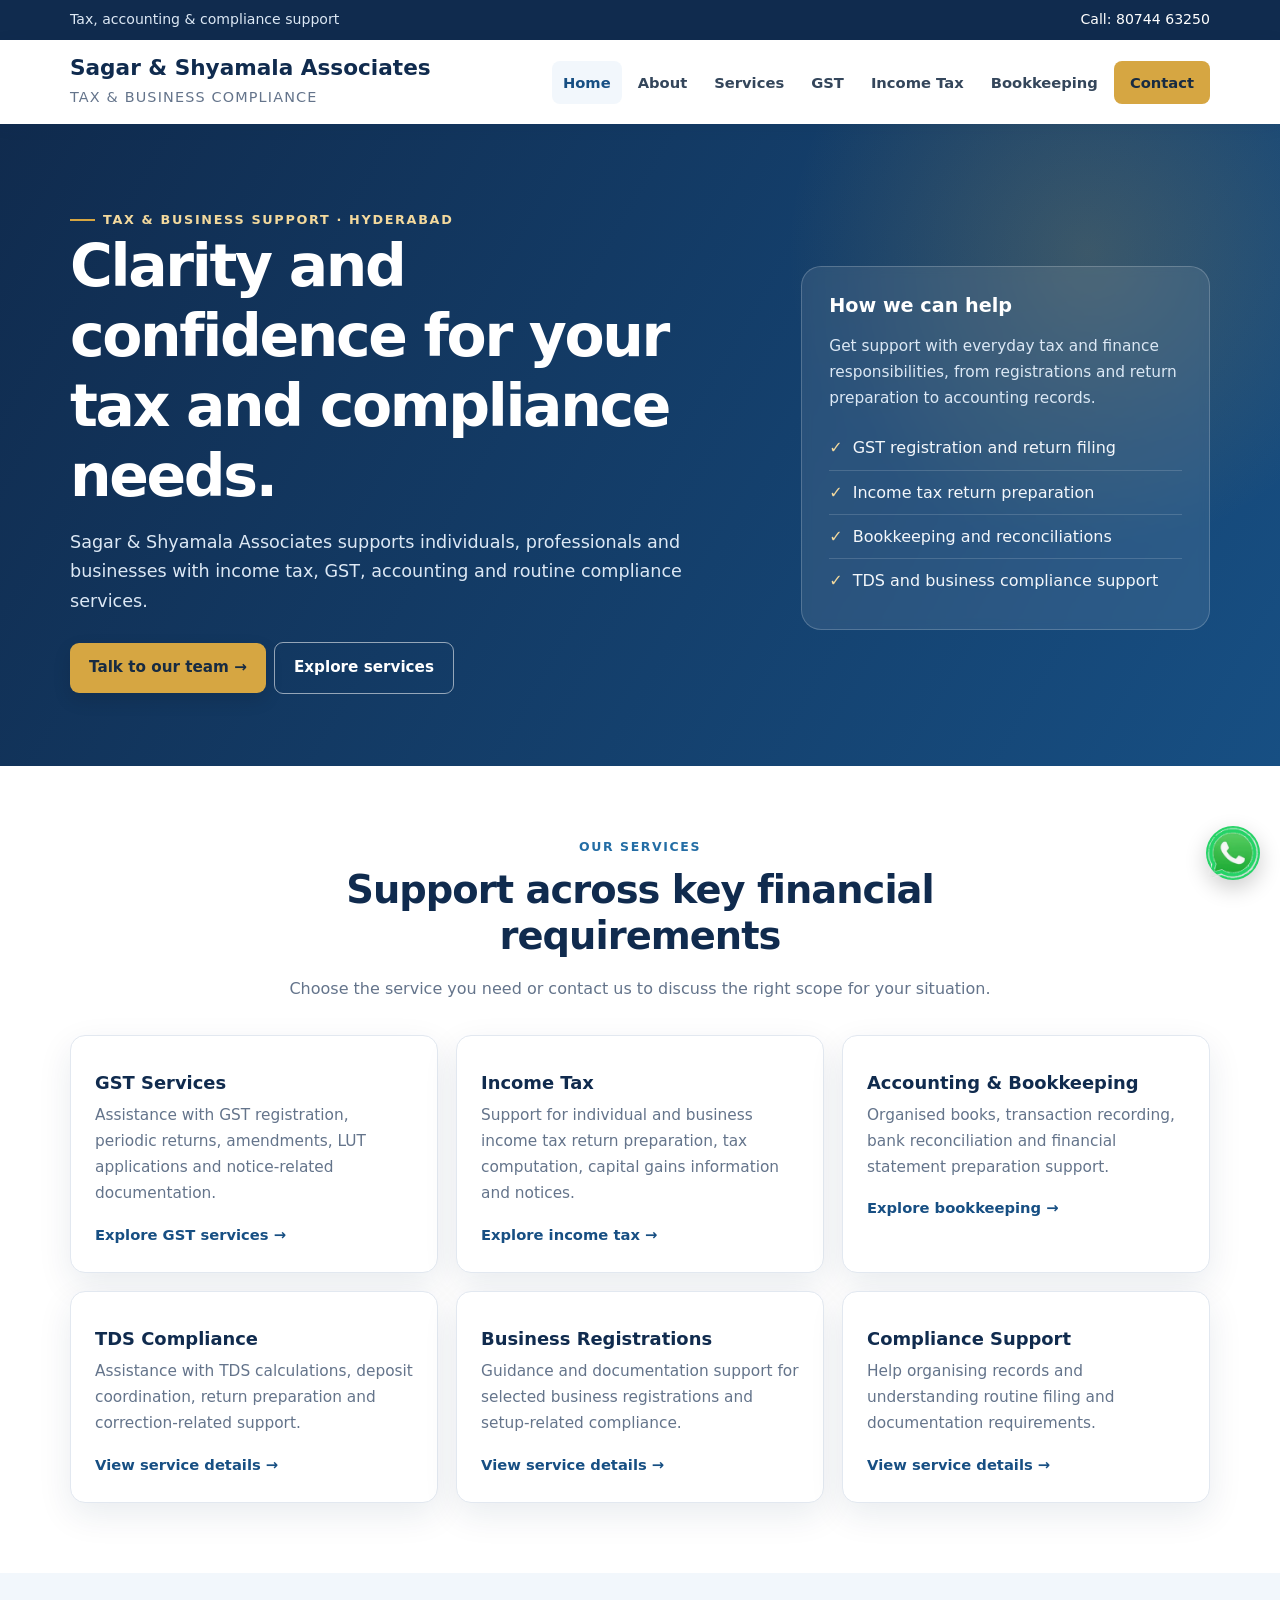
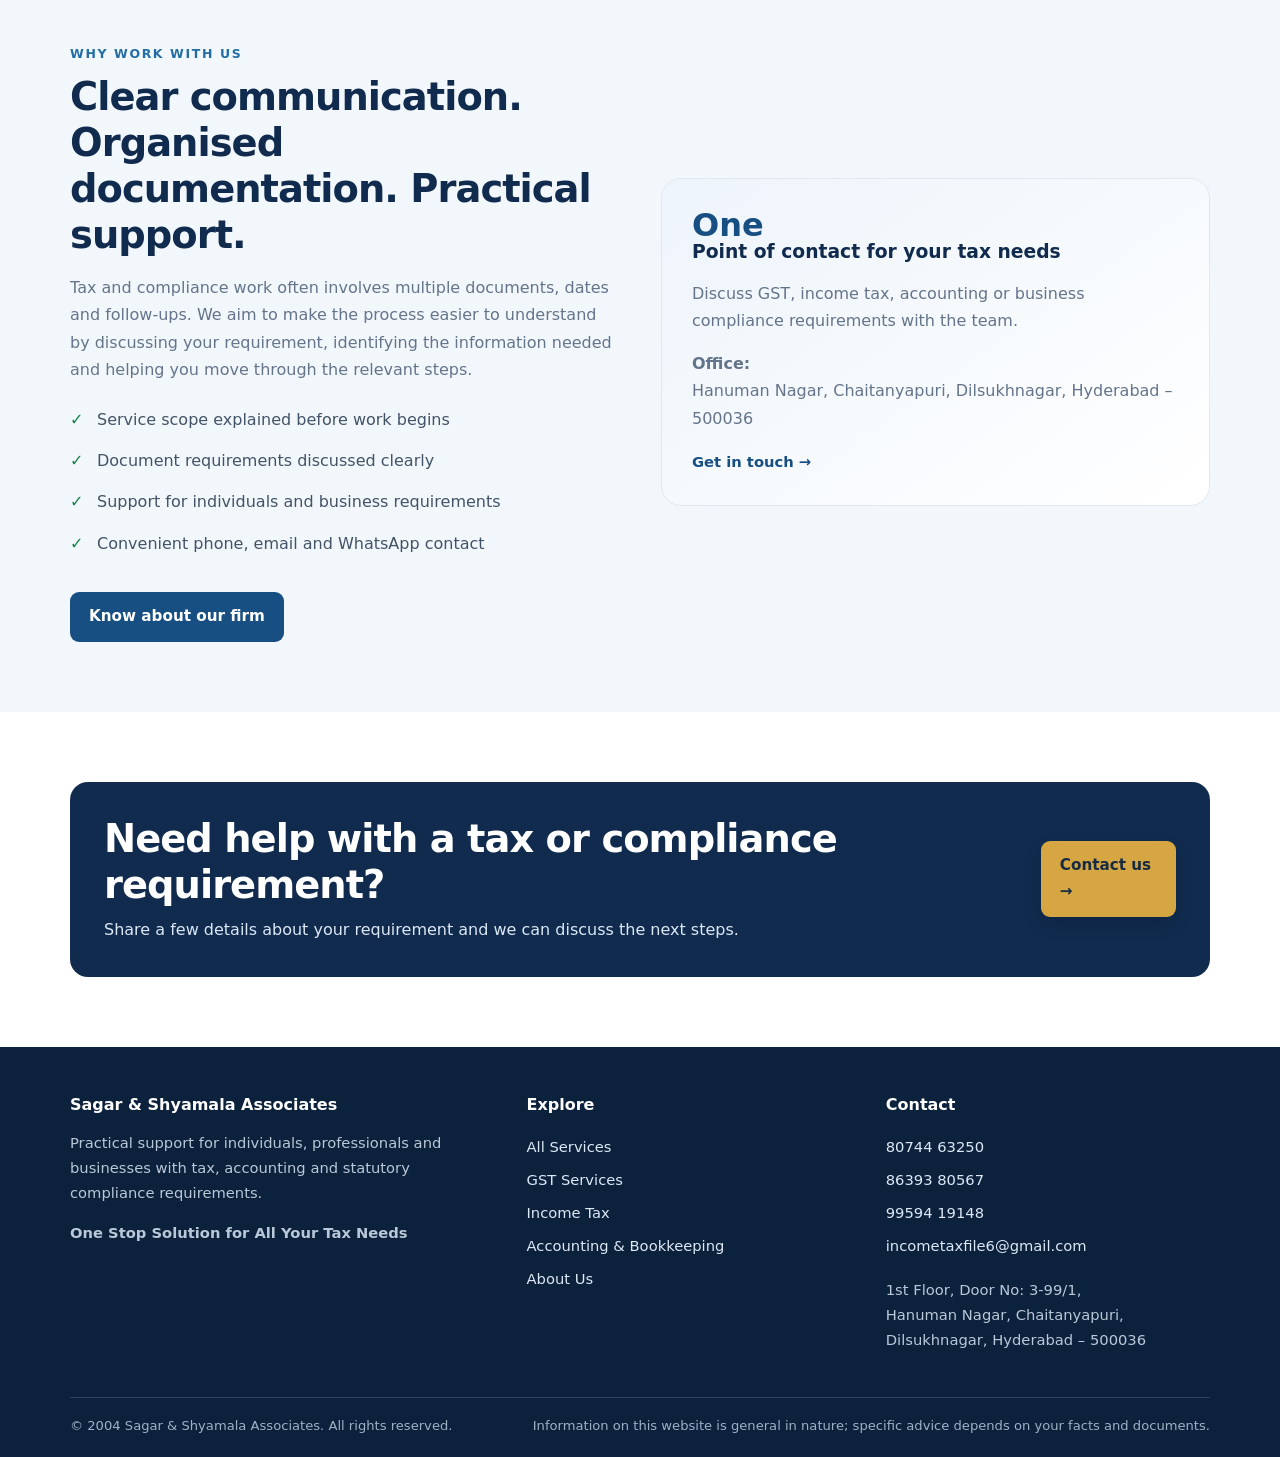
<file: index.html>
<!doctype html>
<html lang="en">
<head>
<meta charset="utf-8">
<meta name="viewport" content="width=device-width, initial-scale=1">
<title>Tax, GST & Accounting Services | Sagar &amp; Shyamala Associates</title>
<meta name="description" content="Sagar & Shyamala Associates provides GST, income tax, bookkeeping and business compliance support in Hyderabad.">
<meta name="theme-color" content="#102b4e">
<link rel="stylesheet" href="assets/css/style.css">
<link rel="icon" href="data:image/svg+xml,%3Csvg xmlns='http://www.w3.org/2000/svg' viewBox='0 0 64 64'%3E%3Crect width='64' height='64' rx='14' fill='%23102b4e'/%3E%3Ctext x='50%25' y='55%25' font-size='19' text-anchor='middle' fill='white' font-family='Arial' font-weight='bold'%3ESSA%3C/text%3E%3C/svg%3E">
</head>
<body>
<div class="topbar"><div class="container topbar-inner"><span>Tax, accounting &amp; compliance support</span><span><a href="tel:+918074463250">Call: 80744 63250</a> </span></div></div>
<header class="site-header"><div class="container header-inner">
<a class="brand" href="index.html" aria-label="Sagar and Shyamala Associates home"><span><strong>Sagar &amp; Shyamala Associates</strong><small>Tax &amp; Business Compliance</small></span></a>
<button class="menu-toggle" type="button" aria-expanded="false" aria-controls="main-nav">Menu ☰</button>
<nav class="nav" id="main-nav" aria-label="Main navigation"><a href="index.html">Home</a><a href="about.html">About</a><a href="services.html">Services</a><a href="gst-services.html">GST</a><a href="income-tax.html">Income Tax</a><a href="bookkeeping.html">Bookkeeping</a><a href="contact.html" class="nav-cta">Contact</a></nav>
</div></header>
<main>
<section class="hero"><div class="container hero-grid"><div>
<span class="eyebrow">Tax &amp; business support · Hyderabad</span>
<h1>Clarity and confidence for your tax and compliance needs.</h1>
<p>Sagar &amp; Shyamala Associates supports individuals, professionals and businesses with income tax, GST, accounting and routine compliance services.</p>
<a class="btn" href="contact.html">Talk to our team →</a><a class="btn btn-outline" href="services.html">Explore services</a>
</div><aside class="hero-panel"><h3>How we can help</h3><p>Get support with everyday tax and finance responsibilities, from registrations and return preparation to accounting records.</p><ul class="hero-list"><li>GST registration and return filing</li><li>Income tax return preparation</li><li>Bookkeeping and reconciliations</li><li>TDS and business compliance support</li></ul></aside></div></section>
<section class="section"><div class="container"><div class="section-head center"><div class="kicker">Our services</div><h2>Support across key financial requirements</h2><p>Choose the service you need or contact us to discuss the right scope for your situation.</p></div>
<div class="grid">
<div class="card"><h3>GST Services</h3><p>Assistance with GST registration, periodic returns, amendments, LUT applications and notice-related documentation.</p><a class="card-link" href="gst-services.html">Explore GST services →</a></div>
<div class="card"><h3>Income Tax</h3><p>Support for individual and business income tax return preparation, tax computation, capital gains information and notices.</p><a class="card-link" href="income-tax.html">Explore income tax →</a></div>
<div class="card"><h3>Accounting &amp; Bookkeeping</h3><p>Organised books, transaction recording, bank reconciliation and financial statement preparation support.</p><a class="card-link" href="bookkeeping.html">Explore bookkeeping →</a></div>
<div class="card"><h3>TDS Compliance</h3><p>Assistance with TDS calculations, deposit coordination, return preparation and correction-related support.</p><a class="card-link" href="services.html#tds">View service details →</a></div>
<div class="card"><h3>Business Registrations</h3><p>Guidance and documentation support for selected business registrations and setup-related compliance.</p><a class="card-link" href="services.html#registrations">View service details →</a></div>
<div class="card"><h3>Compliance Support</h3><p>Help organising records and understanding routine filing and documentation requirements.</p><a class="card-link" href="services.html#compliance">View service details →</a></div>
</div></div></section>
<section class="section section-soft"><div class="container split"><div><div class="kicker">Why work with us</div><h2>Clear communication. Organised documentation. Practical support.</h2><p class="muted">Tax and compliance work often involves multiple documents, dates and follow-ups. We aim to make the process easier to understand by discussing your requirement, identifying the information needed and helping you move through the relevant steps.</p><ul class="tick-list"><li>Service scope explained before work begins</li><li>Document requirements discussed clearly</li><li>Support for individuals and business requirements</li><li>Convenient phone, email and WhatsApp contact</li></ul><a class="btn btn-blue spacer-top" href="about.html">Know about our firm</a></div><div class="feature-box"><div class="stat">One</div><h3>Point of contact for your tax needs</h3><p>Discuss GST, income tax, accounting or business compliance requirements with the team.</p><p><strong>Office:</strong><br>Hanuman Nagar, Chaitanyapuri, Dilsukhnagar, Hyderabad – 500036</p><a href="contact.html" class="card-link">Get in touch →</a></div></div></section>
<section class="section"><div class="container"><div class="callout"><div><h2>Need help with a tax or compliance requirement?</h2><p>Share a few details about your requirement and we can discuss the next steps.</p></div><a class="btn" href="contact.html">Contact us →</a></div></div></section>
</main>
<footer class="site-footer"><div class="container">
<div class="footer-grid">
<div><h3>Sagar &amp; Shyamala Associates</h3><p>Practical support for individuals, professionals and businesses with tax, accounting and statutory compliance requirements.</p><p><strong>One Stop Solution for All Your Tax Needs</strong></p></div>
<div><h3>Explore</h3><ul><li><a href="services.html">All Services</a></li><li><a href="gst-services.html">GST Services</a></li><li><a href="income-tax.html">Income Tax</a></li><li><a href="bookkeeping.html">Accounting &amp; Bookkeeping</a></li><li><a href="about.html">About Us</a></li></ul></div>
<div><h3>Contact</h3><ul><li><a href="tel:+918074463250">80744 63250</a></li><li><a href="tel:+918639380567">86393 80567</a></li><li><a href="tel:+919959419148">99594 19148</a></li><li><a href="mailto:incometaxfile6@gmail.com">incometaxfile6@gmail.com</a></li></ul><p>1st Floor, Door No: 3-99/1,<br>Hanuman Nagar, Chaitanyapuri,<br>Dilsukhnagar, Hyderabad – 500036</p></div>
</div><div class="footer-bottom"><span>© <span id="year">2004</span> Sagar &amp; Shyamala Associates. All rights reserved.</span><span>Information on this website is general in nature; specific advice depends on your facts and documents.</span></div>
</div></footer>
<a class="whatsapp" href="https://wa.me/918074463250" target="_blank" rel="noopener" aria-label="Chat with us on WhatsApp">
  <img src="assets/images/whatsapp-icon.png" alt="WhatsApp">
</a><script src="assets/js/site.js" defer></script>
</body></html>
</file>
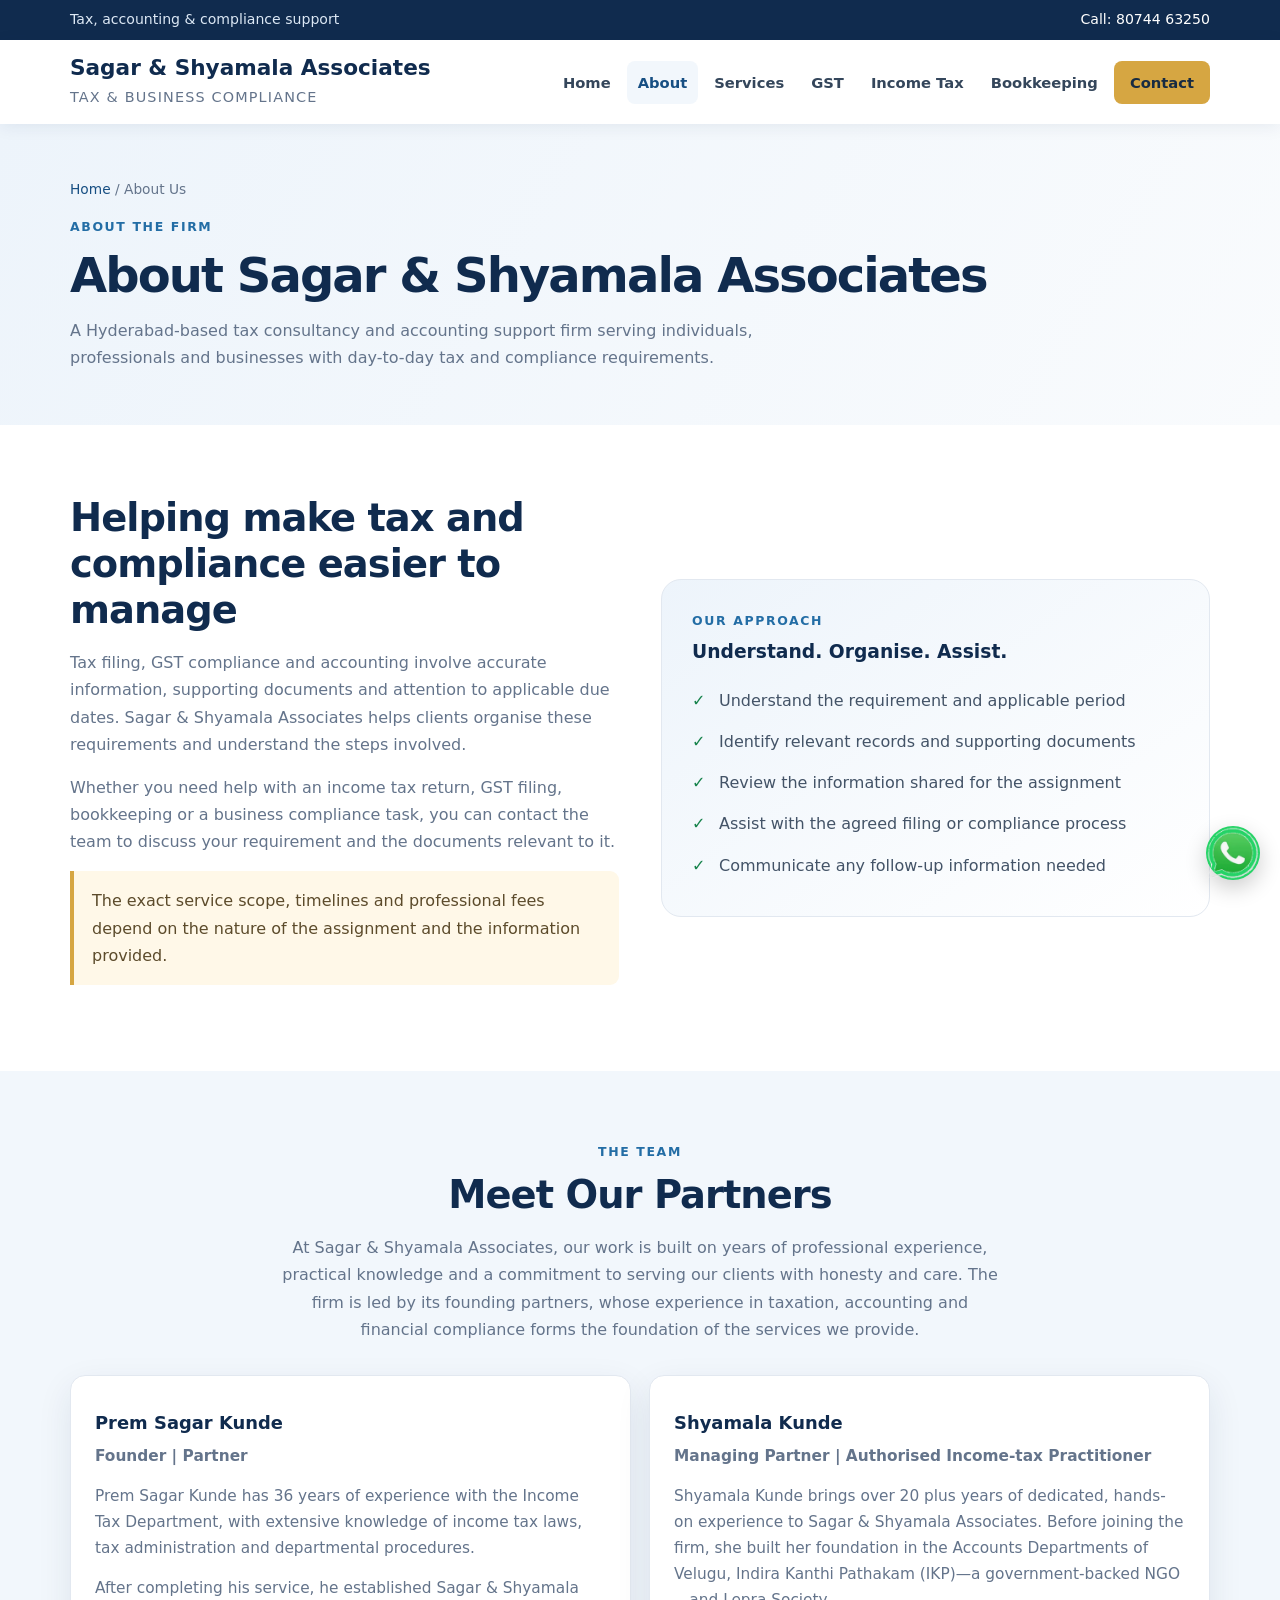
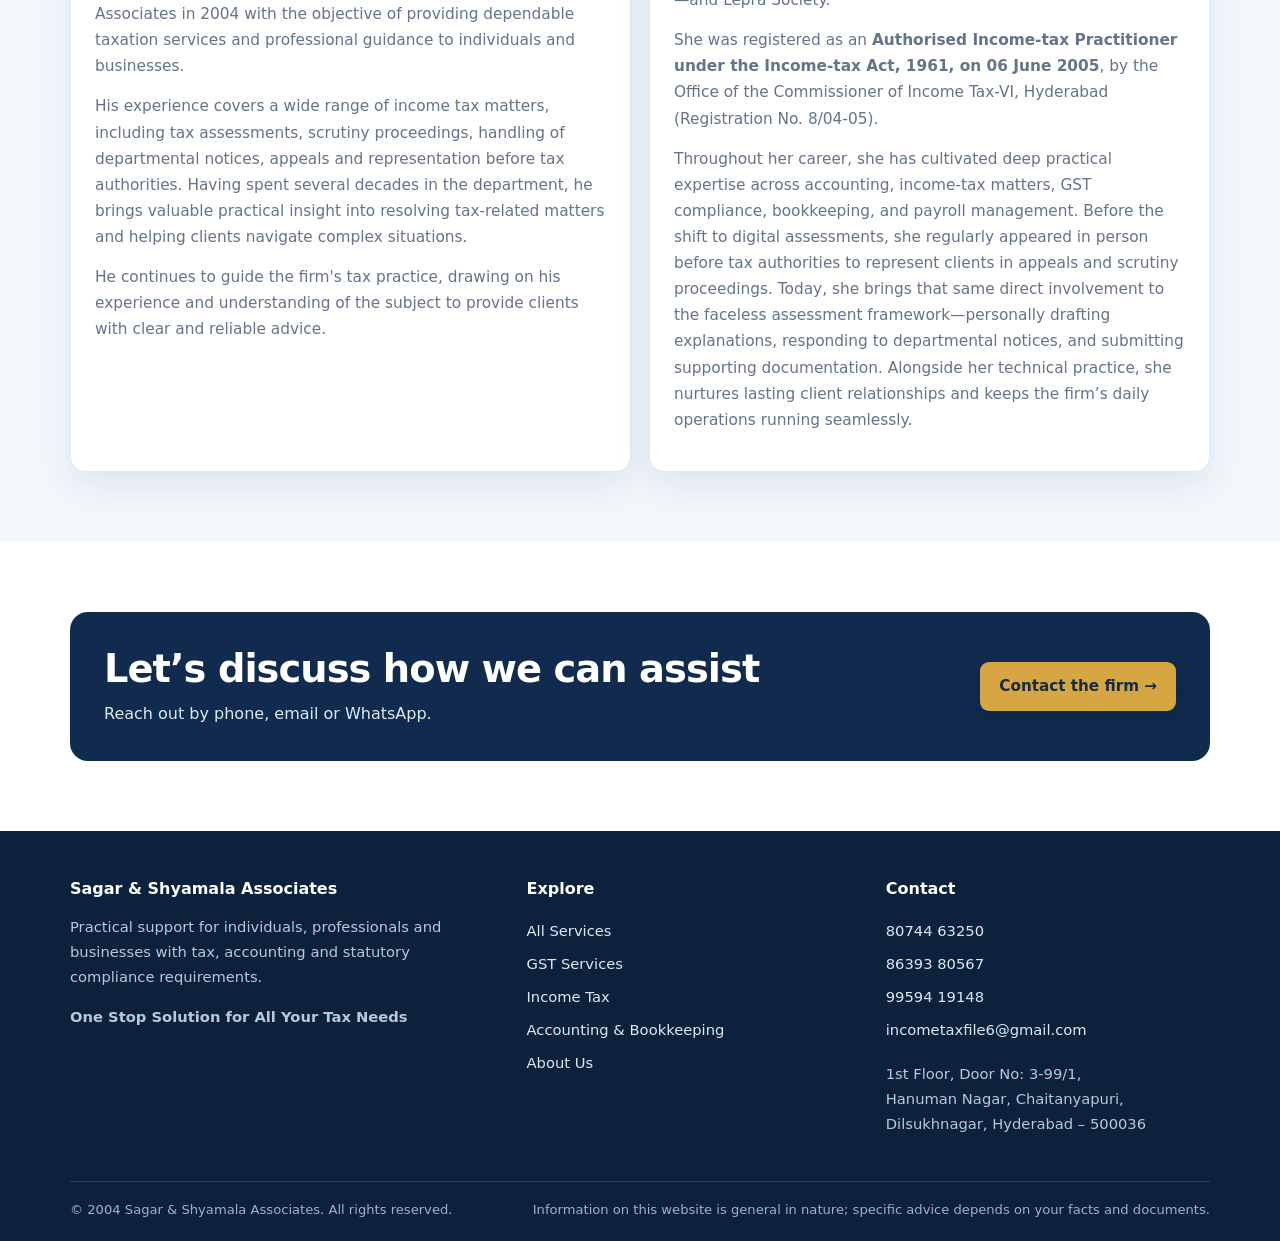
<file: about.html>
<!doctype html>
<html lang="en">
<head>
<meta charset="utf-8">
<meta name="viewport" content="width=device-width, initial-scale=1">
<title>About | Sagar &amp; Shyamala Associates</title>
<meta name="description" content="Meet the partners of Sagar & Shyamala Associates, Hyderabad, and learn about their experience in income tax, GST, accounting and compliance services.">
<meta name="theme-color" content="#102b4e">
<link rel="stylesheet" href="assets/css/style.css">
<link rel="icon" href="data:image/svg+xml,%3Csvg xmlns='http://www.w3.org/2000/svg' viewBox='0 0 64 64'%3E%3Crect width='64' height='64' rx='14' fill='%23102b4e'/%3E%3Ctext x='50%25' y='55%25' font-size='19' text-anchor='middle' fill='white' font-family='Arial' font-weight='bold'%3ESSA%3C/text%3E%3C/svg%3E">
</head>

<body>

<div class="topbar">
<div class="container topbar-inner">
<span>Tax, accounting &amp; compliance support</span>
<span>
<a href="tel:+918074463250">Call: 80744 63250</a>
</span>
</div>
</div>

<header class="site-header">
<div class="container header-inner">

<a class="brand" href="index.html" aria-label="Sagar and Shyamala Associates home">
<span>
<strong>Sagar &amp; Shyamala Associates</strong>
<small>Tax &amp; Business Compliance</small>
</span>
</a>

<button class="menu-toggle" type="button" aria-expanded="false" aria-controls="main-nav">Menu ☰</button>

<nav class="nav" id="main-nav" aria-label="Main navigation">
<a href="index.html">Home</a>
<a href="about.html">About</a>
<a href="services.html">Services</a>
<a href="gst-services.html">GST</a>
<a href="income-tax.html">Income Tax</a>
<a href="bookkeeping.html">Bookkeeping</a>
<a href="contact.html" class="nav-cta">Contact</a>
</nav>

</div>
</header>

<main>

<section class="page-hero">
<div class="container">
<div class="breadcrumbs">
<a href="index.html">Home</a> / About Us
</div>
<div class="kicker">About the firm</div>
<h1>About Sagar &amp; Shyamala Associates</h1>
<p>A Hyderabad-based tax consultancy and accounting support firm serving individuals, professionals and businesses with day-to-day tax and compliance requirements.</p>
</div>
</section>

<section class="section">
<div class="container split">

<div>
<h2>Helping make tax and compliance easier to manage</h2>

<p class="muted">Tax filing, GST compliance and accounting involve accurate information, supporting documents and attention to applicable due dates. Sagar &amp; Shyamala Associates helps clients organise these requirements and understand the steps involved.</p>

<p class="muted">Whether you need help with an income tax return, GST filing, bookkeeping or a business compliance task, you can contact the team to discuss your requirement and the documents relevant to it.</p>

<p class="notice">The exact service scope, timelines and professional fees depend on the nature of the assignment and the information provided.</p>
</div>

<div class="feature-box">
<div class="kicker">Our approach</div>
<h3>Understand. Organise. Assist.</h3>

<ul class="tick-list">
<li>Understand the requirement and applicable period</li>
<li>Identify relevant records and supporting documents</li>
<li>Review the information shared for the assignment</li>
<li>Assist with the agreed filing or compliance process</li>
<li>Communicate any follow-up information needed</li>
</ul>
</div>

</div>
</section>

<section class="section section-soft">
<div class="container">

<div class="section-head center">
<div class="kicker">The team</div>
<h2>Meet Our Partners</h2>

<p>At Sagar &amp; Shyamala Associates, our work is built on years of professional experience, practical knowledge and a commitment to serving our clients with honesty and care. The firm is led by its founding partners, whose experience in taxation, accounting and financial compliance forms the foundation of the services we provide.</p>
</div>

<div class="grid two">

<div class="card">
<h3>Prem Sagar Kunde</h3>
<p><strong>Founder | Partner</strong></p>

<p>Prem Sagar Kunde has 36 years of experience with the Income Tax Department, with extensive knowledge of income tax laws, tax administration and departmental procedures.</p>

<p>After completing his service, he established Sagar &amp; Shyamala Associates in 2004 with the objective of providing dependable taxation services and professional guidance to individuals and businesses.</p>

<p>His experience covers a wide range of income tax matters, including tax assessments, scrutiny proceedings, handling of departmental notices, appeals and representation before tax authorities. Having spent several decades in the department, he brings valuable practical insight into resolving tax-related matters and helping clients navigate complex situations.</p>

<p>He continues to guide the firm's tax practice, drawing on his experience and understanding of the subject to provide clients with clear and reliable advice.</p>
</div>


<div class="card">
    <h3>Shyamala Kunde</h3>
    <p><strong>Managing Partner | Authorised Income-tax Practitioner</strong></p>

    <p>Shyamala Kunde brings over 20 plus years of dedicated, hands-on experience to Sagar &amp; Shyamala Associates. Before joining the firm, she built her foundation in the Accounts Departments of Velugu, Indira Kanthi Pathakam (IKP)—a government-backed NGO—and Lepra Society.</p>

    <p>She was registered as an <strong>Authorised Income-tax Practitioner under the Income-tax Act, 1961, on 06 June 2005</strong>, by the Office of the Commissioner of Income Tax-VI, Hyderabad (Registration No. 8/04-05).</p>

    <p>Throughout her career, she has cultivated deep practical expertise across accounting, income-tax matters, GST compliance, bookkeeping, and payroll management. Before the shift to digital assessments, she regularly appeared in person before tax authorities to represent clients in appeals and scrutiny proceedings. Today, she brings that same direct involvement to the faceless assessment framework—personally drafting explanations, responding to departmental notices, and submitting supporting documentation. Alongside her technical practice, she nurtures lasting client relationships and keeps the firm’s daily operations running seamlessly.</p>

</div>


</div>
</div>
</section>

<section class="section">
<div class="container callout">

<div>
<h2>Let’s discuss how we can assist</h2>
<p>Reach out by phone, email or WhatsApp.</p>
</div>

<a class="btn" href="contact.html">Contact the firm →</a>

</div>
</section>

</main>

<footer class="site-footer">
<div class="container">

<div class="footer-grid">

<div>
<h3>Sagar &amp; Shyamala Associates</h3>
<p>Practical support for individuals, professionals and businesses with tax, accounting and statutory compliance requirements.</p>
<p><strong>One Stop Solution for All Your Tax Needs</strong></p>
</div>

<div>
<h3>Explore</h3>
<ul>
<li><a href="services.html">All Services</a></li>
<li><a href="gst-services.html">GST Services</a></li>
<li><a href="income-tax.html">Income Tax</a></li>
<li><a href="bookkeeping.html">Accounting &amp; Bookkeeping</a></li>
<li><a href="about.html">About Us</a></li>
</ul>
</div>

<div>
<h3>Contact</h3>
<ul>
<li><a href="tel:+918074463250">80744 63250</a></li>
<li><a href="tel:+918639380567">86393 80567</a></li>
<li><a href="tel:+919959419148">99594 19148</a></li>
<li><a href="mailto:incometaxfile6@gmail.com">incometaxfile6@gmail.com</a></li>
</ul>

<p>
1st Floor, Door No: 3-99/1,<br>
Hanuman Nagar, Chaitanyapuri,<br>
Dilsukhnagar, Hyderabad – 500036
</p>
</div>

</div>

<div class="footer-bottom">
<span>© <span id="year">2004</span> Sagar &amp; Shyamala Associates. All rights reserved.</span>
<span>Information on this website is general in nature; specific advice depends on your facts and documents.</span>
</div>

</div>
</footer>

<a class="whatsapp" href="https://wa.me/918074463250" target="_blank" rel="noopener" aria-label="Chat with us on WhatsApp">
  <img src="assets/images/whatsapp-icon.png" alt="WhatsApp">
</a>
<script src="assets/js/site.js" defer></script>

</body>
</html>
</file>
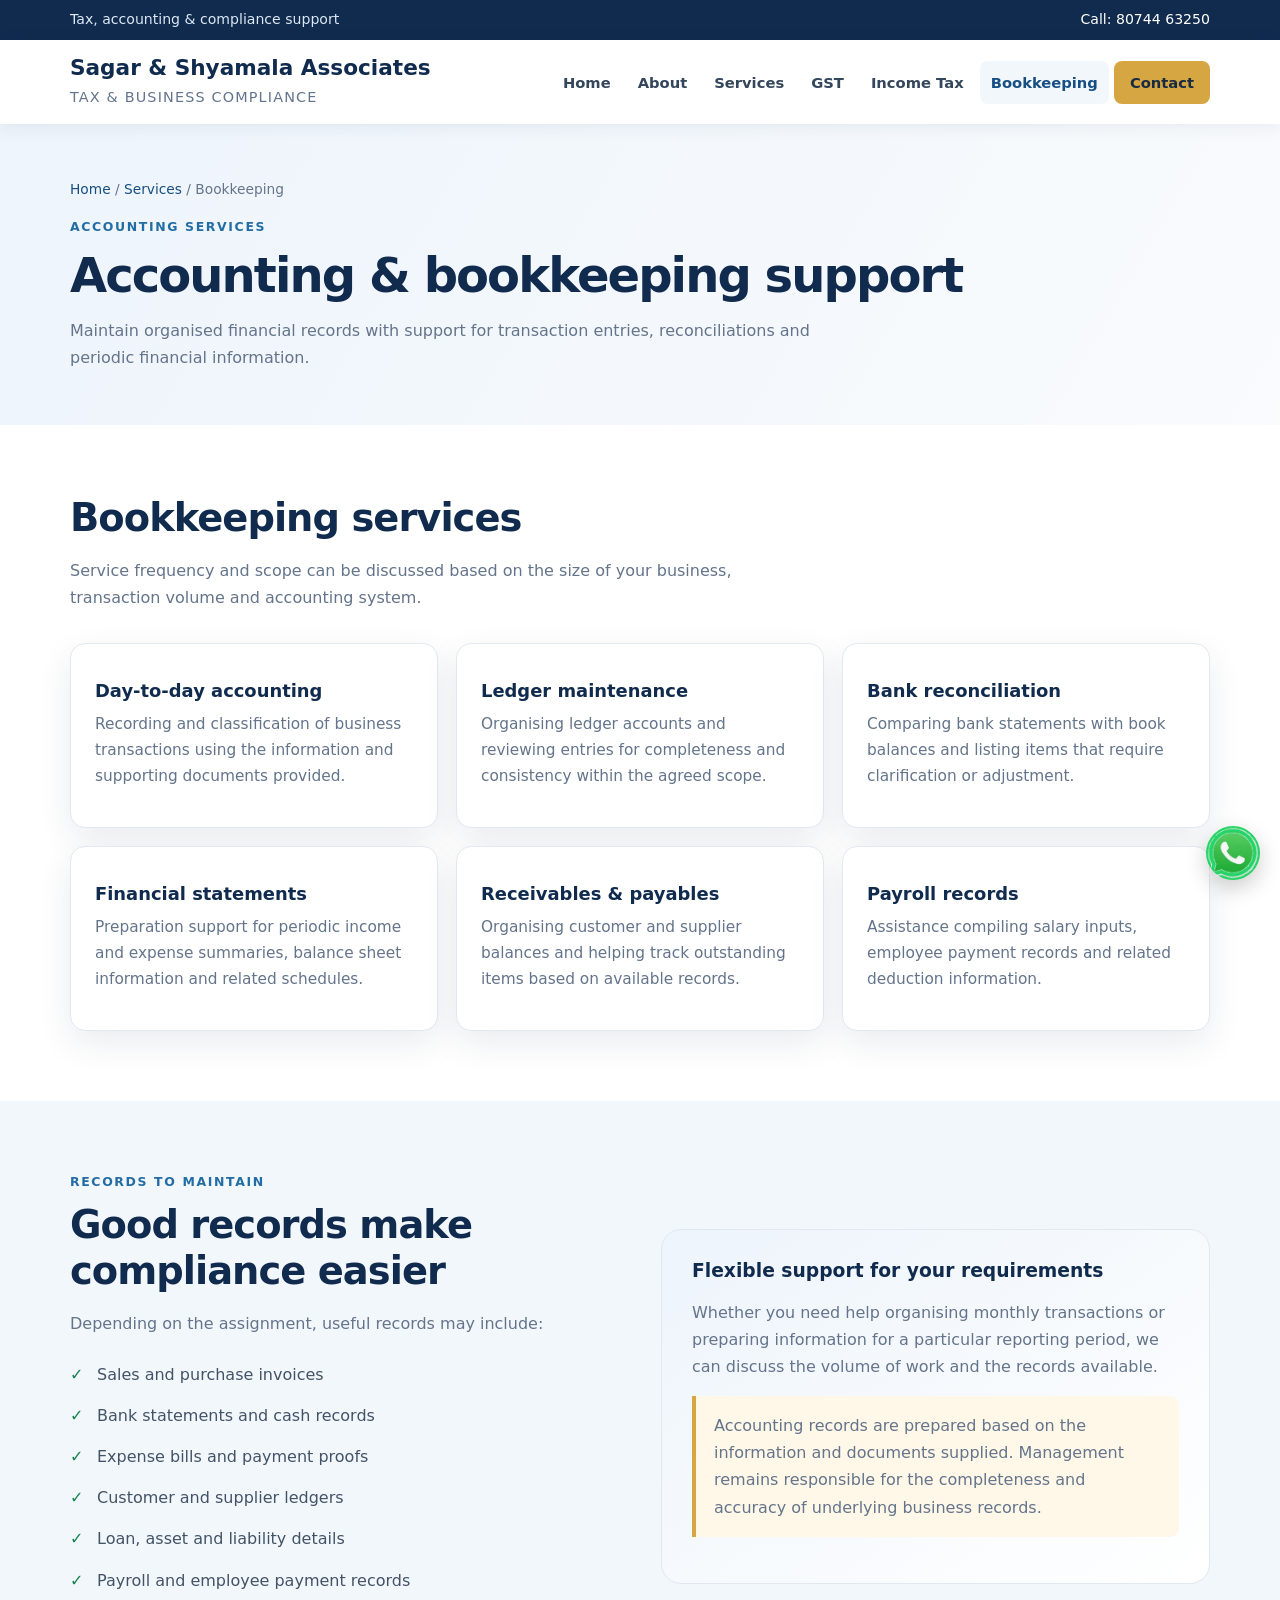
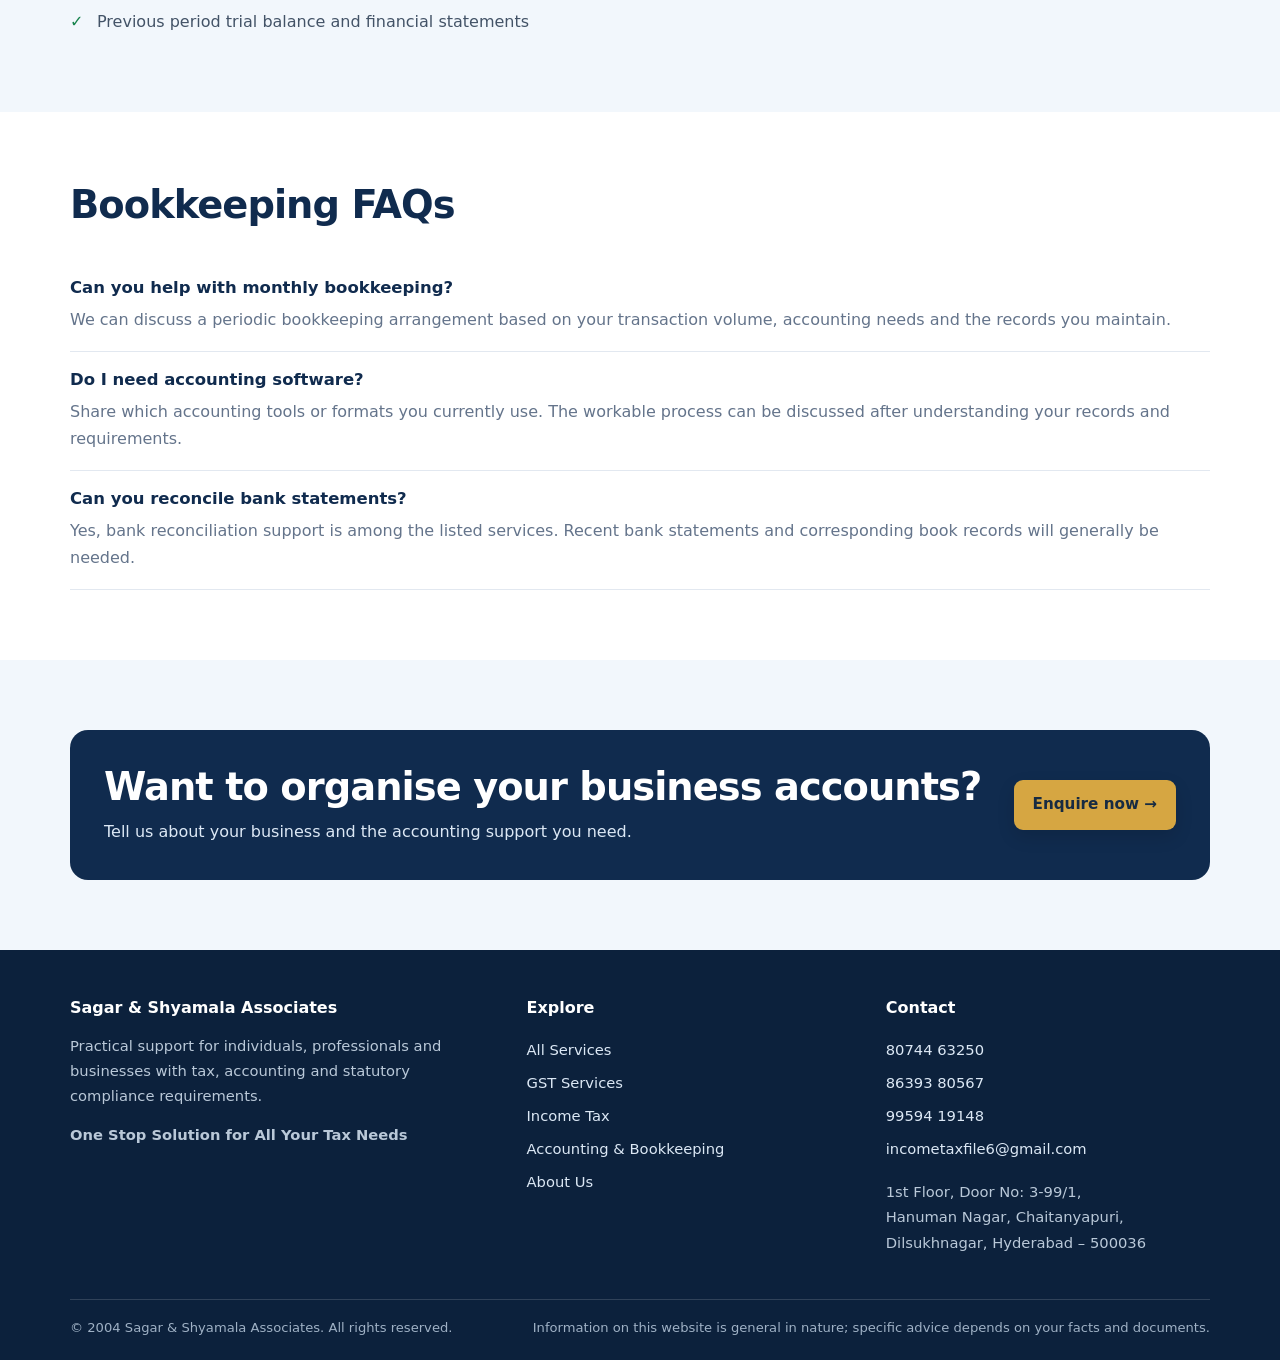
<file: bookkeeping.html>
<!doctype html>
<html lang="en">
<head>
<meta charset="utf-8">
<meta name="viewport" content="width=device-width, initial-scale=1">
<title>Bookkeeping | Sagar &amp; Shyamala Associates</title>
<meta name="description" content="Bookkeeping information and support from Sagar & Shyamala Associates, Hyderabad. Contact the firm to discuss your requirement.">
<meta name="theme-color" content="#102b4e">
<link rel="stylesheet" href="assets/css/style.css">
<link rel="icon" href="data:image/svg+xml,%3Csvg xmlns='http://www.w3.org/2000/svg' viewBox='0 0 64 64'%3E%3Crect width='64' height='64' rx='14' fill='%23102b4e'/%3E%3Ctext x='50%25' y='55%25' font-size='19' text-anchor='middle' fill='white' font-family='Arial' font-weight='bold'%3ESSA%3C/text%3E%3C/svg%3E">
</head>
<body>
<div class="topbar"><div class="container topbar-inner"><span>Tax, accounting &amp; compliance support</span><span><a href="tel:+918074463250">Call: 80744 63250</a> </span></div></div>
<header class="site-header"><div class="container header-inner">
<a class="brand" href="index.html" aria-label="Sagar and Shyamala Associates home"><span><strong>Sagar &amp; Shyamala Associates</strong><small>Tax &amp; Business Compliance</small></span></a>
<button class="menu-toggle" type="button" aria-expanded="false" aria-controls="main-nav">Menu ☰</button>
<nav class="nav" id="main-nav" aria-label="Main navigation"><a href="index.html">Home</a><a href="about.html">About</a><a href="services.html">Services</a><a href="gst-services.html">GST</a><a href="income-tax.html">Income Tax</a><a href="bookkeeping.html">Bookkeeping</a><a href="contact.html" class="nav-cta">Contact</a></nav>
</div></header>
<main><section class="page-hero"><div class="container"><div class="breadcrumbs"><a href="index.html">Home</a> / <a href="services.html">Services</a> / Bookkeeping</div><div class="kicker">Accounting services</div><h1>Accounting &amp; bookkeeping support</h1><p>Maintain organised financial records with support for transaction entries, reconciliations and periodic financial information.</p></div></section>
<section class="section"><div class="container"><div class="section-head"><h2>Bookkeeping services</h2><p>Service frequency and scope can be discussed based on the size of your business, transaction volume and accounting system.</p></div><div class="grid">
<div class="card"><h3>Day-to-day accounting</h3><p>Recording and classification of business transactions using the information and supporting documents provided.</p></div>
<div class="card"><h3>Ledger maintenance</h3><p>Organising ledger accounts and reviewing entries for completeness and consistency within the agreed scope.</p></div>
<div class="card"><h3>Bank reconciliation</h3><p>Comparing bank statements with book balances and listing items that require clarification or adjustment.</p></div>
<div class="card"><h3>Financial statements</h3><p>Preparation support for periodic income and expense summaries, balance sheet information and related schedules.</p></div>
<div class="card"><h3>Receivables &amp; payables</h3><p>Organising customer and supplier balances and helping track outstanding items based on available records.</p></div>
<div class="card"><h3>Payroll records</h3><p>Assistance compiling salary inputs, employee payment records and related deduction information.</p></div>
</div></div></section>
<section class="section section-soft"><div class="container split"><div><div class="kicker">Records to maintain</div><h2>Good records make compliance easier</h2><p class="muted">Depending on the assignment, useful records may include:</p><ul class="tick-list"><li>Sales and purchase invoices</li><li>Bank statements and cash records</li><li>Expense bills and payment proofs</li><li>Customer and supplier ledgers</li><li>Loan, asset and liability details</li><li>Payroll and employee payment records</li><li>Previous period trial balance and financial statements</li></ul></div><div class="feature-box"><h3>Flexible support for your requirements</h3><p>Whether you need help organising monthly transactions or preparing information for a particular reporting period, we can discuss the volume of work and the records available.</p><p class="notice">Accounting records are prepared based on the information and documents supplied. Management remains responsible for the completeness and accuracy of underlying business records.</p></div></div></section>
<section class="section"><div class="container"><div class="section-head"><h2>Bookkeeping FAQs</h2></div><div class="faq"><h3>Can you help with monthly bookkeeping?</h3><p>We can discuss a periodic bookkeeping arrangement based on your transaction volume, accounting needs and the records you maintain.</p></div><div class="faq"><h3>Do I need accounting software?</h3><p>Share which accounting tools or formats you currently use. The workable process can be discussed after understanding your records and requirements.</p></div><div class="faq"><h3>Can you reconcile bank statements?</h3><p>Yes, bank reconciliation support is among the listed services. Recent bank statements and corresponding book records will generally be needed.</p></div></div></section>
<section class="section section-soft"><div class="container callout"><div><h2>Want to organise your business accounts?</h2><p>Tell us about your business and the accounting support you need.</p></div><a class="btn" href="contact.html">Enquire now →</a></div></section></main>
<footer class="site-footer"><div class="container">
<div class="footer-grid">
<div><h3>Sagar &amp; Shyamala Associates</h3><p>Practical support for individuals, professionals and businesses with tax, accounting and statutory compliance requirements.</p><p><strong>One Stop Solution for All Your Tax Needs</strong></p></div>
<div><h3>Explore</h3><ul><li><a href="services.html">All Services</a></li><li><a href="gst-services.html">GST Services</a></li><li><a href="income-tax.html">Income Tax</a></li><li><a href="bookkeeping.html">Accounting &amp; Bookkeeping</a></li><li><a href="about.html">About Us</a></li></ul></div>
<div><h3>Contact</h3><ul><li><a href="tel:+918074463250">80744 63250</a></li><li><a href="tel:+918639380567">86393 80567</a></li><li><a href="tel:+919959419148">99594 19148</a></li><li><a href="mailto:incometaxfile6@gmail.com">incometaxfile6@gmail.com</a></li></ul><p>1st Floor, Door No: 3-99/1,<br>Hanuman Nagar, Chaitanyapuri,<br>Dilsukhnagar, Hyderabad – 500036</p></div>
</div><div class="footer-bottom"><span>© <span id="year">2004</span> Sagar &amp; Shyamala Associates. All rights reserved.</span><span>Information on this website is general in nature; specific advice depends on your facts and documents.</span></div>
</div></footer>
  <a class="whatsapp" href="https://wa.me/918074463250" target="_blank" rel="noopener" aria-label="Chat with us on WhatsApp">
  <img src="assets/images/whatsapp-icon.png" alt="WhatsApp"></a>
<script src="assets/js/site.js" defer></script>
</body></html>
</file>
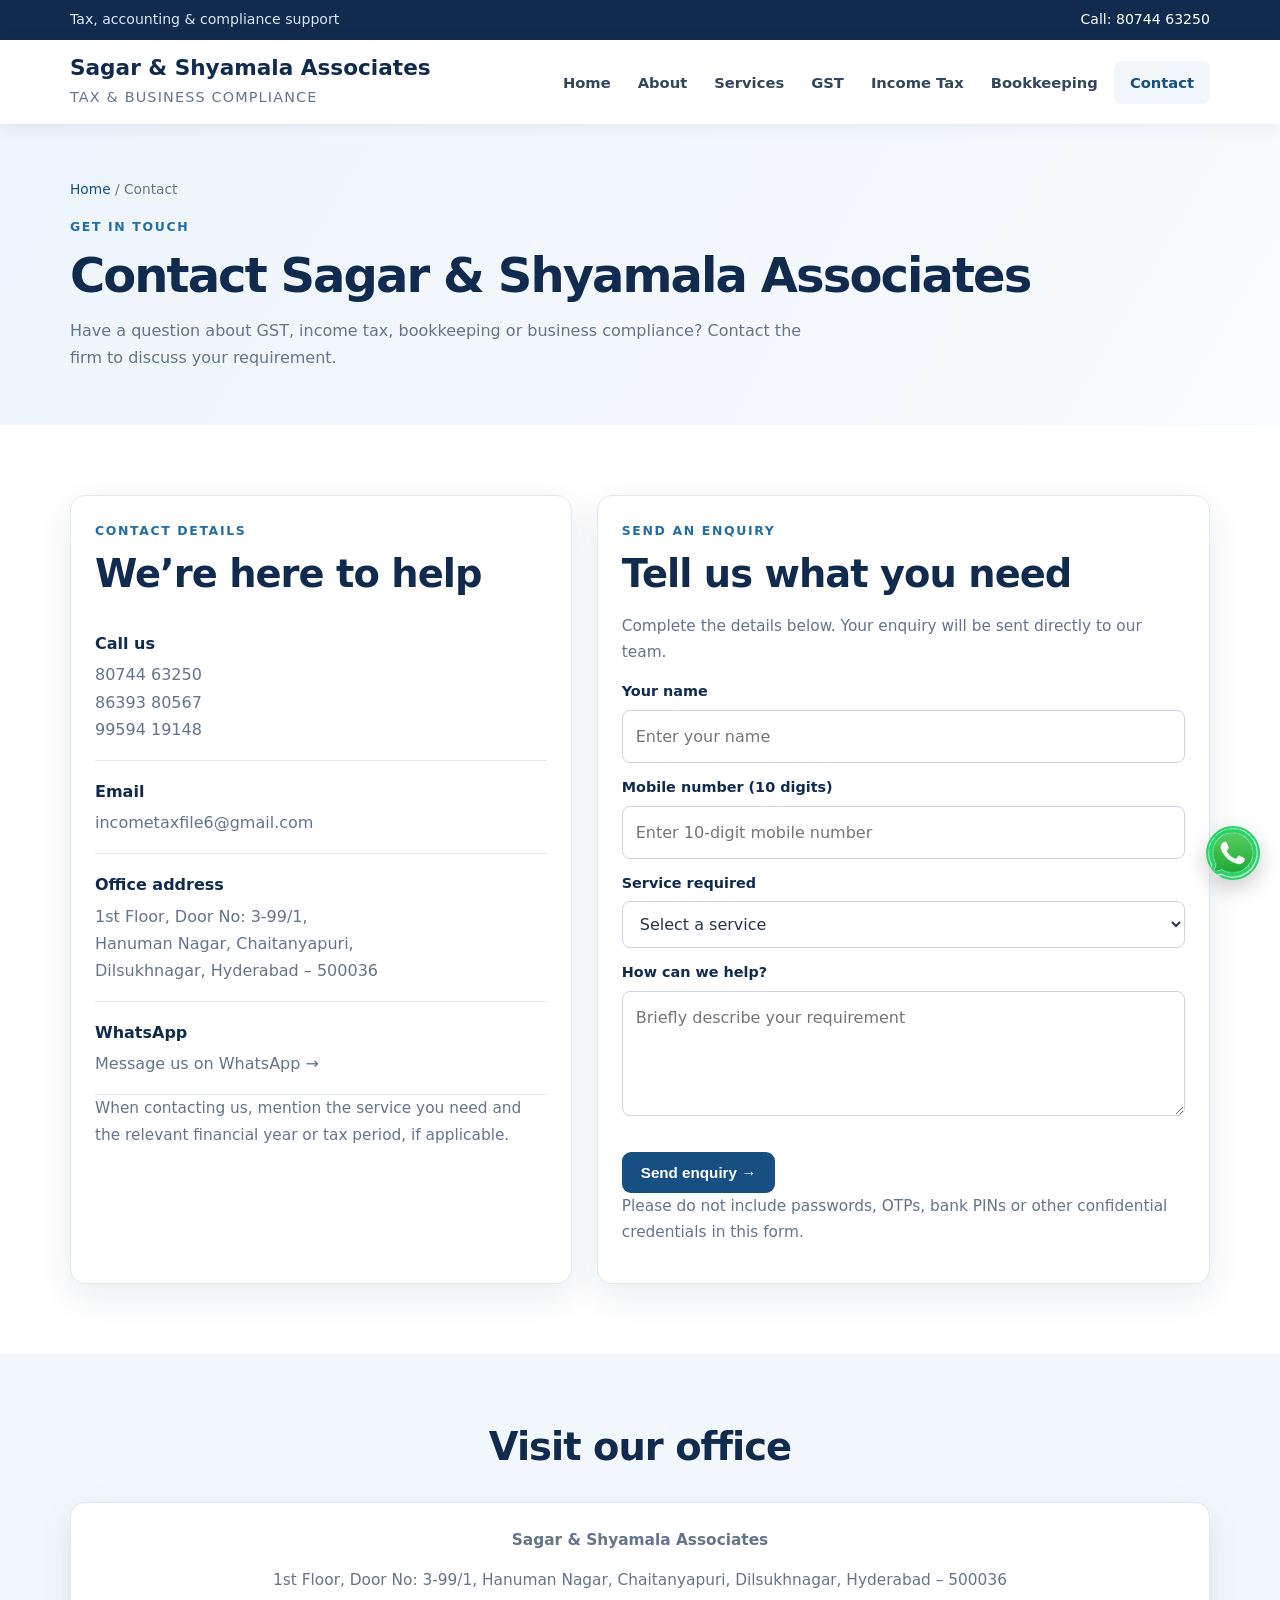
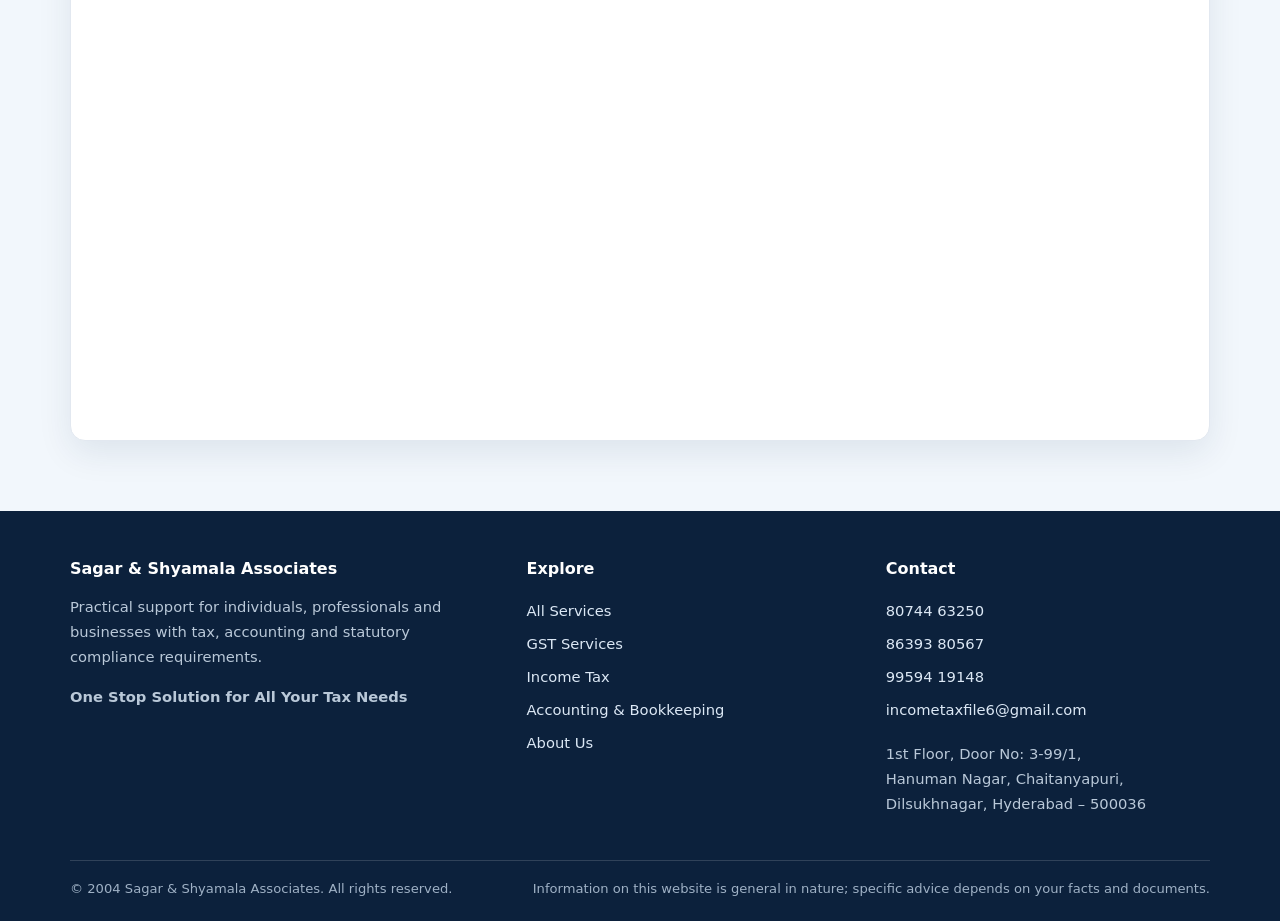
<file: contact.html>
<!doctype html>
<html lang="en">
<head>
<meta charset="utf-8">
<meta name="viewport" content="width=device-width, initial-scale=1">
<title>Contact | Sagar &amp; Shyamala Associates</title>
<meta name="description" content="Contact Sagar & Shyamala Associates, Hyderabad, for income tax, GST, bookkeeping and business compliance services.">
<meta name="theme-color" content="#102b4e">
<link rel="stylesheet" href="assets/css/style.css">
<script src="https://challenges.cloudflare.com/turnstile/v0/api.js" async defer></script>
<link rel="icon" href="data:image/svg+xml,%3Csvg xmlns='http://www.w3.org/2000/svg' viewBox='0 0 64 64'%3E%3Crect width='64' height='64' rx='14' fill='%23102b4e'/%3E%3Ctext x='50%25' y='55%25' font-size='19' text-anchor='middle' fill='white' font-family='Arial' font-weight='bold'%3ESSA%3C/text%3E%3C/svg%3E">
</head>

<body>

<div class="topbar">
<div class="container topbar-inner">
<span>Tax, accounting &amp; compliance support</span>
<span><a href="tel:+918074463250">Call: 80744 63250</a></span>
</div>
</div>

<header class="site-header">
<div class="container header-inner">

<a class="brand" href="index.html" aria-label="Sagar and Shyamala Associates home">
<span>
<strong>Sagar &amp; Shyamala Associates</strong>
<small>Tax &amp; Business Compliance</small>
</span>
</a>

<button class="menu-toggle" type="button" aria-expanded="false" aria-controls="main-nav">Menu ☰</button>

<nav class="nav" id="main-nav" aria-label="Main navigation">
<a href="index.html">Home</a>
<a href="about.html">About</a>
<a href="services.html">Services</a>
<a href="gst-services.html">GST</a>
<a href="income-tax.html">Income Tax</a>
<a href="bookkeeping.html">Bookkeeping</a>
<a href="contact.html" class="nav-cta">Contact</a>
</nav>

</div>
</header>

<main>

<section class="page-hero">
<div class="container">
<div class="breadcrumbs"><a href="index.html">Home</a> / Contact</div>
<div class="kicker">Get in touch</div>
<h1>Contact Sagar &amp; Shyamala Associates</h1>
<p>Have a question about GST, income tax, bookkeeping or business compliance? Contact the firm to discuss your requirement.</p>
</div>
</section>

<section class="section">
<div class="container contact-grid">

<div class="card">
<div class="kicker">Contact details</div>
<h2>We’re here to help</h2>

<div class="contact-item">
<strong>Call us</strong>
<a href="tel:+918074463250">80744 63250</a><br>
<a href="tel:+918639380567">86393 80567</a><br>
<a href="tel:+919959419148">99594 19148</a>
</div>

<div class="contact-item">
<strong>Email</strong>
<a href="mailto:incometaxfile6@gmail.com">incometaxfile6@gmail.com</a>
</div>

<div class="contact-item">
<strong>Office address</strong>
<span>1st Floor, Door No: 3-99/1,<br>
Hanuman Nagar, Chaitanyapuri,<br>
Dilsukhnagar, Hyderabad – 500036</span>
</div>

<div class="contact-item">
<strong>WhatsApp</strong>
<a href="https://wa.me/918074463250" target="_blank" rel="noopener">Message us on WhatsApp →</a>
</div>

<p class="form-note">When contacting us, mention the service you need and the relevant financial year or tax period, if applicable.</p>
</div>

<div class="card form-card">
<div class="kicker">Send an enquiry</div>
<h2>Tell us what you need</h2>

<p class="muted">Complete the details below. Your enquiry will be sent directly to our team without opening an email application.</p>

<form id="enquiry-form">

<label for="name">Your name</label>
<input id="name" name="name" autocomplete="name" required placeholder="Enter your name">

<label for="phone">Mobile number (10 digits)</label>
<input
  id="phone"
  name="phone"
  type="tel"
  inputmode="numeric"
  autocomplete="tel-national"
  pattern="[6-9][0-9]{9}"
  minlength="10"
  maxlength="10"
  required
  title="Enter a valid 10-digit Indian mobile number starting with 6, 7, 8 or 9"
  placeholder="Enter 10-digit mobile number">

<label for="service">Service required</label>
<select id="service" name="service" required>
<option value="">Select a service</option>
<option>GST Services</option>
<option>Income Tax Return</option>
<option>TDS Compliance</option>
<option>Accounting &amp; Bookkeeping</option>
<option>Business Registration</option>
<option>Other enquiry</option>
</select>

<label for="message">How can we help?</label>
<textarea id="message" name="message" required placeholder="Briefly describe your requirement"></textarea>

<div class="cf-turnstile"
     data-sitekey="0x4AAAAAAGDOEPNu-Ngisfr_"
     data-action="contact"
     data-theme="light"></div>

<button class="btn btn-blue spacer-top" type="submit">Send enquiry →</button>

<p class="form-note">Please do not include passwords, OTPs, bank PINs or other confidential credentials in this form.</p>

</form>
</div>

</div>
</section>

<section class="section section-soft">
<div class="container">

<div class="section-head center">
<h2>Visit our office</h2>
</div>

<div class="card">
<p class="center"><strong>Sagar &amp; Shyamala Associates</strong></p>

<p class="muted center">
1st Floor, Door No: 3-99/1, Hanuman Nagar,
Chaitanyapuri, Dilsukhnagar, Hyderabad – 500036
</p>

<iframe
src="https://www.google.com/maps/embed?pb=!1m18!1m12!1m3!1d3807.8626344708996!2d78.5302315!3d17.370341700000004!2m3!1f0!2f0!3f0!3m2!1i1024!2i768!4f13.1!3m3!1m2!1s0x3bcb98f045ccc675%3A0xffe068242562b55!2sSagar%20%26%20Shyamala%20Associates!5e0!3m2!1sen!2sin!4v1794837899154!5m2!1sen!2sin"
width="100%"
height="400"
style="border:0; width:100%; max-width:100%; border-radius:12px;"
allowfullscreen
loading="lazy"
referrerpolicy="strict-origin-when-cross-origin"
title="Sagar &amp; Shyamala Associates Google Maps location">
</iframe>

</div>
</div>
</section>

</main>

<footer class="site-footer">
<div class="container">

<div class="footer-grid">

<div>
<h3>Sagar &amp; Shyamala Associates</h3>
<p>Practical support for individuals, professionals and businesses with tax, accounting and statutory compliance requirements.</p>
<p><strong>One Stop Solution for All Your Tax Needs</strong></p>
</div>

<div>
<h3>Explore</h3>
<ul>
<li><a href="services.html">All Services</a></li>
<li><a href="gst-services.html">GST Services</a></li>
<li><a href="income-tax.html">Income Tax</a></li>
<li><a href="bookkeeping.html">Accounting &amp; Bookkeeping</a></li>
<li><a href="about.html">About Us</a></li>
</ul>
</div>

<div>
<h3>Contact</h3>
<ul>
<li><a href="tel:+918074463250">80744 63250</a></li>
<li><a href="tel:+918639380567">86393 80567</a></li>
<li><a href="tel:+919959419148">99594 19148</a></li>
<li><a href="mailto:incometaxfile6@gmail.com">incometaxfile6@gmail.com</a></li>
</ul>

<p>
1st Floor, Door No: 3-99/1,<br>
Hanuman Nagar, Chaitanyapuri,<br>
Dilsukhnagar, Hyderabad – 500036
</p>
</div>

</div>

<div class="footer-bottom">
<span>© <span id="year">2004</span> Sagar &amp; Shyamala Associates. All rights reserved.</span>
<span>Information on this website is general in nature; specific advice depends on your facts and documents.</span>
</div>

</div>
</footer>


<a class="whatsapp" href="https://wa.me/918074463250" target="_blank" rel="noopener" aria-label="Chat with us on WhatsApp">
<img src="assets/images/whatsapp-icon.png" alt="WhatsApp"></a>
<script src="assets/js/site.js" defer></script>

</body>
</html>
</file>
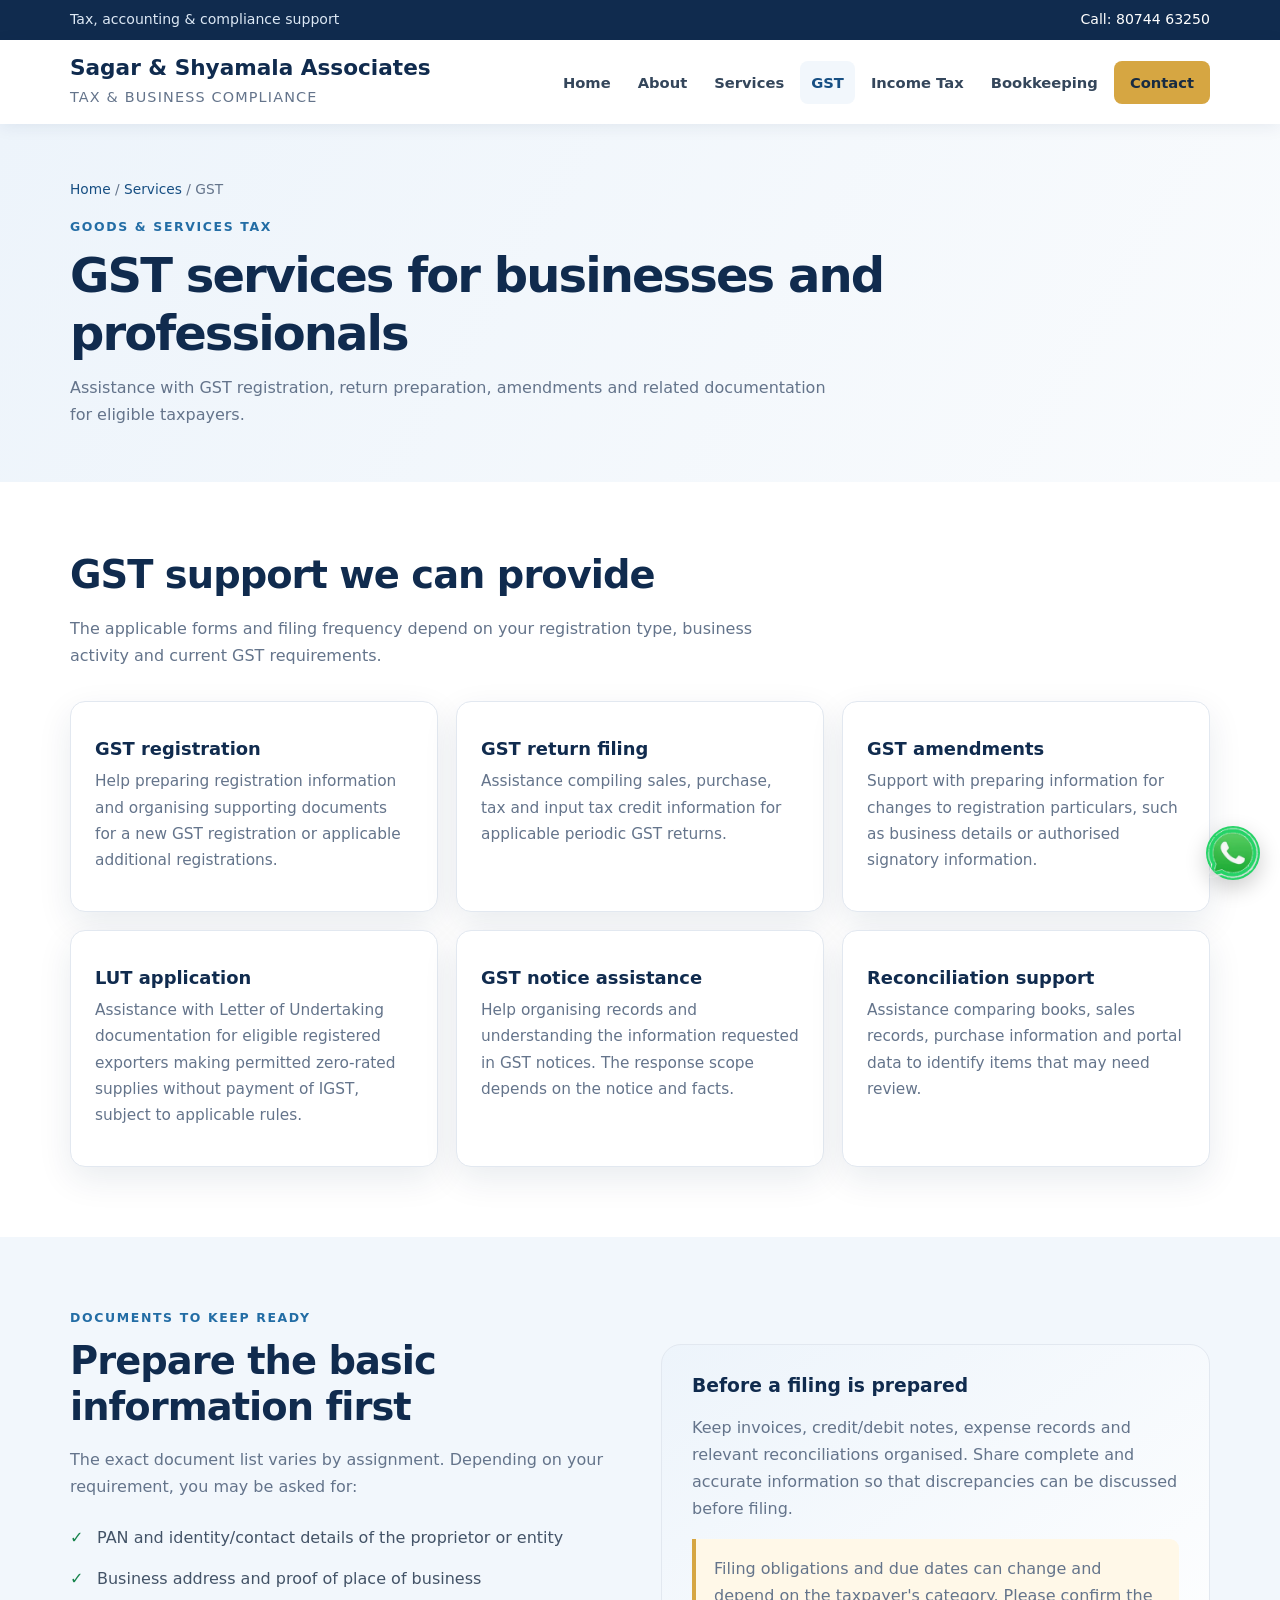
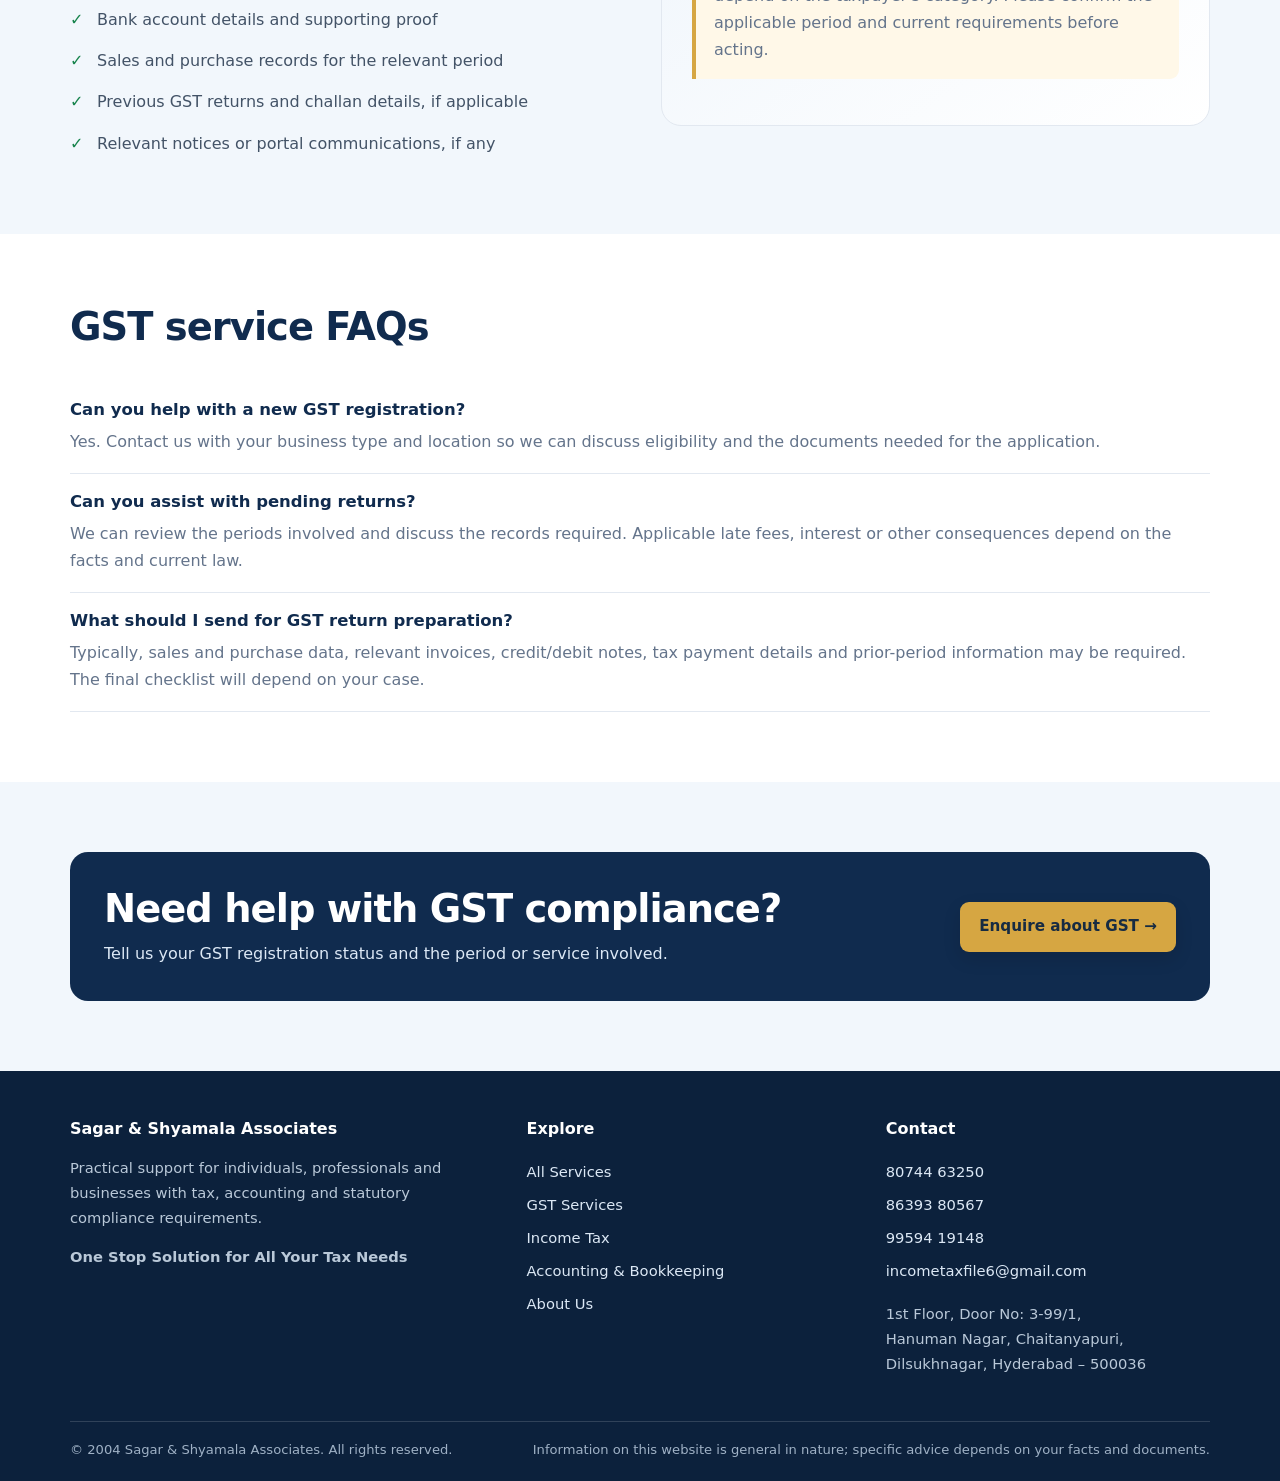
<file: gst-services.html>
<!doctype html>
<html lang="en">
<head>
<meta charset="utf-8">
<meta name="viewport" content="width=device-width, initial-scale=1">
<title>Gst Services | Sagar &amp; Shyamala Associates</title>
<meta name="description" content="Gst Services information and support from Sagar & Shyamala Associates, Hyderabad. Contact the firm to discuss your requirement.">
<meta name="theme-color" content="#102b4e">
<link rel="stylesheet" href="assets/css/style.css">
<link rel="icon" href="data:image/svg+xml,%3Csvg xmlns='http://www.w3.org/2000/svg' viewBox='0 0 64 64'%3E%3Crect width='64' height='64' rx='14' fill='%23102b4e'/%3E%3Ctext x='50%25' y='55%25' font-size='19' text-anchor='middle' fill='white' font-family='Arial' font-weight='bold'%3ESSA%3C/text%3E%3C/svg%3E">
</head>
<body>
<div class="topbar"><div class="container topbar-inner"><span>Tax, accounting &amp; compliance support</span><span><a href="tel:+918074463250">Call: 80744 63250</a></span></div></div>
<header class="site-header"><div class="container header-inner">
<a class="brand" href="index.html" aria-label="Sagar and Shyamala Associates home"><span><strong>Sagar &amp; Shyamala Associates</strong><small>Tax &amp; Business Compliance</small></span></a>
<button class="menu-toggle" type="button" aria-expanded="false" aria-controls="main-nav">Menu ☰</button>
<nav class="nav" id="main-nav" aria-label="Main navigation"><a href="index.html">Home</a><a href="about.html">About</a><a href="services.html">Services</a><a href="gst-services.html">GST</a><a href="income-tax.html">Income Tax</a><a href="bookkeeping.html">Bookkeeping</a><a href="contact.html" class="nav-cta">Contact</a></nav>
</div></header>
<main><section class="page-hero"><div class="container"><div class="breadcrumbs"><a href="index.html">Home</a> / <a href="services.html">Services</a> / GST</div><div class="kicker">Goods &amp; Services Tax</div><h1>GST services for businesses and professionals</h1><p>Assistance with GST registration, return preparation, amendments and related documentation for eligible taxpayers.</p></div></section>
<section class="section"><div class="container"><div class="section-head"><h2>GST support we can provide</h2><p>The applicable forms and filing frequency depend on your registration type, business activity and current GST requirements.</p></div><div class="grid">
<div class="card"><h3>GST registration</h3><p>Help preparing registration information and organising supporting documents for a new GST registration or applicable additional registrations.</p></div>
<div class="card"><h3>GST return filing</h3><p>Assistance compiling sales, purchase, tax and input tax credit information for applicable periodic GST returns.</p></div>
<div class="card"><h3>GST amendments</h3><p>Support with preparing information for changes to registration particulars, such as business details or authorised signatory information.</p></div>
<div class="card"><h3>LUT application</h3><p>Assistance with Letter of Undertaking documentation for eligible registered exporters making permitted zero-rated supplies without payment of IGST, subject to applicable rules.</p></div>
<div class="card"><h3>GST notice assistance</h3><p>Help organising records and understanding the information requested in GST notices. The response scope depends on the notice and facts.</p></div>
<div class="card"><h3>Reconciliation support</h3><p>Assistance comparing books, sales records, purchase information and portal data to identify items that may need review.</p></div>
</div></div></section>
<section class="section section-soft"><div class="container split"><div><div class="kicker">Documents to keep ready</div><h2>Prepare the basic information first</h2><p class="muted">The exact document list varies by assignment. Depending on your requirement, you may be asked for:</p><ul class="tick-list"><li>PAN and identity/contact details of the proprietor or entity</li><li>Business address and proof of place of business</li><li>Bank account details and supporting proof</li><li>Sales and purchase records for the relevant period</li><li>Previous GST returns and challan details, if applicable</li><li>Relevant notices or portal communications, if any</li></ul></div><div class="feature-box"><h3>Before a filing is prepared</h3><p>Keep invoices, credit/debit notes, expense records and relevant reconciliations organised. Share complete and accurate information so that discrepancies can be discussed before filing.</p><p class="notice">Filing obligations and due dates can change and depend on the taxpayer's category. Please confirm the applicable period and current requirements before acting.</p></div></div></section>
<section class="section"><div class="container"><div class="section-head"><h2>GST service FAQs</h2></div><div class="faq"><h3>Can you help with a new GST registration?</h3><p>Yes. Contact us with your business type and location so we can discuss eligibility and the documents needed for the application.</p></div><div class="faq"><h3>Can you assist with pending returns?</h3><p>We can review the periods involved and discuss the records required. Applicable late fees, interest or other consequences depend on the facts and current law.</p></div><div class="faq"><h3>What should I send for GST return preparation?</h3><p>Typically, sales and purchase data, relevant invoices, credit/debit notes, tax payment details and prior-period information may be required. The final checklist will depend on your case.</p></div></div></section>
<section class="section section-soft"><div class="container callout"><div><h2>Need help with GST compliance?</h2><p>Tell us your GST registration status and the period or service involved.</p></div><a class="btn" href="contact.html">Enquire about GST →</a></div></section></main>
<footer class="site-footer"><div class="container">
<div class="footer-grid">
<div><h3>Sagar &amp; Shyamala Associates</h3><p>Practical support for individuals, professionals and businesses with tax, accounting and statutory compliance requirements.</p><p><strong>One Stop Solution for All Your Tax Needs</strong></p></div>
<div><h3>Explore</h3><ul><li><a href="services.html">All Services</a></li><li><a href="gst-services.html">GST Services</a></li><li><a href="income-tax.html">Income Tax</a></li><li><a href="bookkeeping.html">Accounting &amp; Bookkeeping</a></li><li><a href="about.html">About Us</a></li></ul></div>
<div><h3>Contact</h3><ul><li><a href="tel:+918074463250">80744 63250</a></li><li><a href="tel:+918639380567">86393 80567</a></li><li><a href="tel:+919959419148">99594 19148</a></li><li><a href="mailto:incometaxfile6@gmail.com">incometaxfile6@gmail.com</a></li></ul><p>1st Floor, Door No: 3-99/1,<br>Hanuman Nagar, Chaitanyapuri,<br>Dilsukhnagar, Hyderabad – 500036</p></div>
</div><div class="footer-bottom"><span>© <span id="year">2004</span> Sagar &amp; Shyamala Associates. All rights reserved.</span><span>Information on this website is general in nature; specific advice depends on your facts and documents.</span></div>
</div></footer>
<a class="whatsapp" href="https://wa.me/918074463250" target="_blank" rel="noopener" aria-label="Chat with us on WhatsApp">
<img src="assets/images/whatsapp-icon.png" alt="WhatsApp"></a>
<script src="assets/js/site.js" defer></script>
</body></html>
</file>
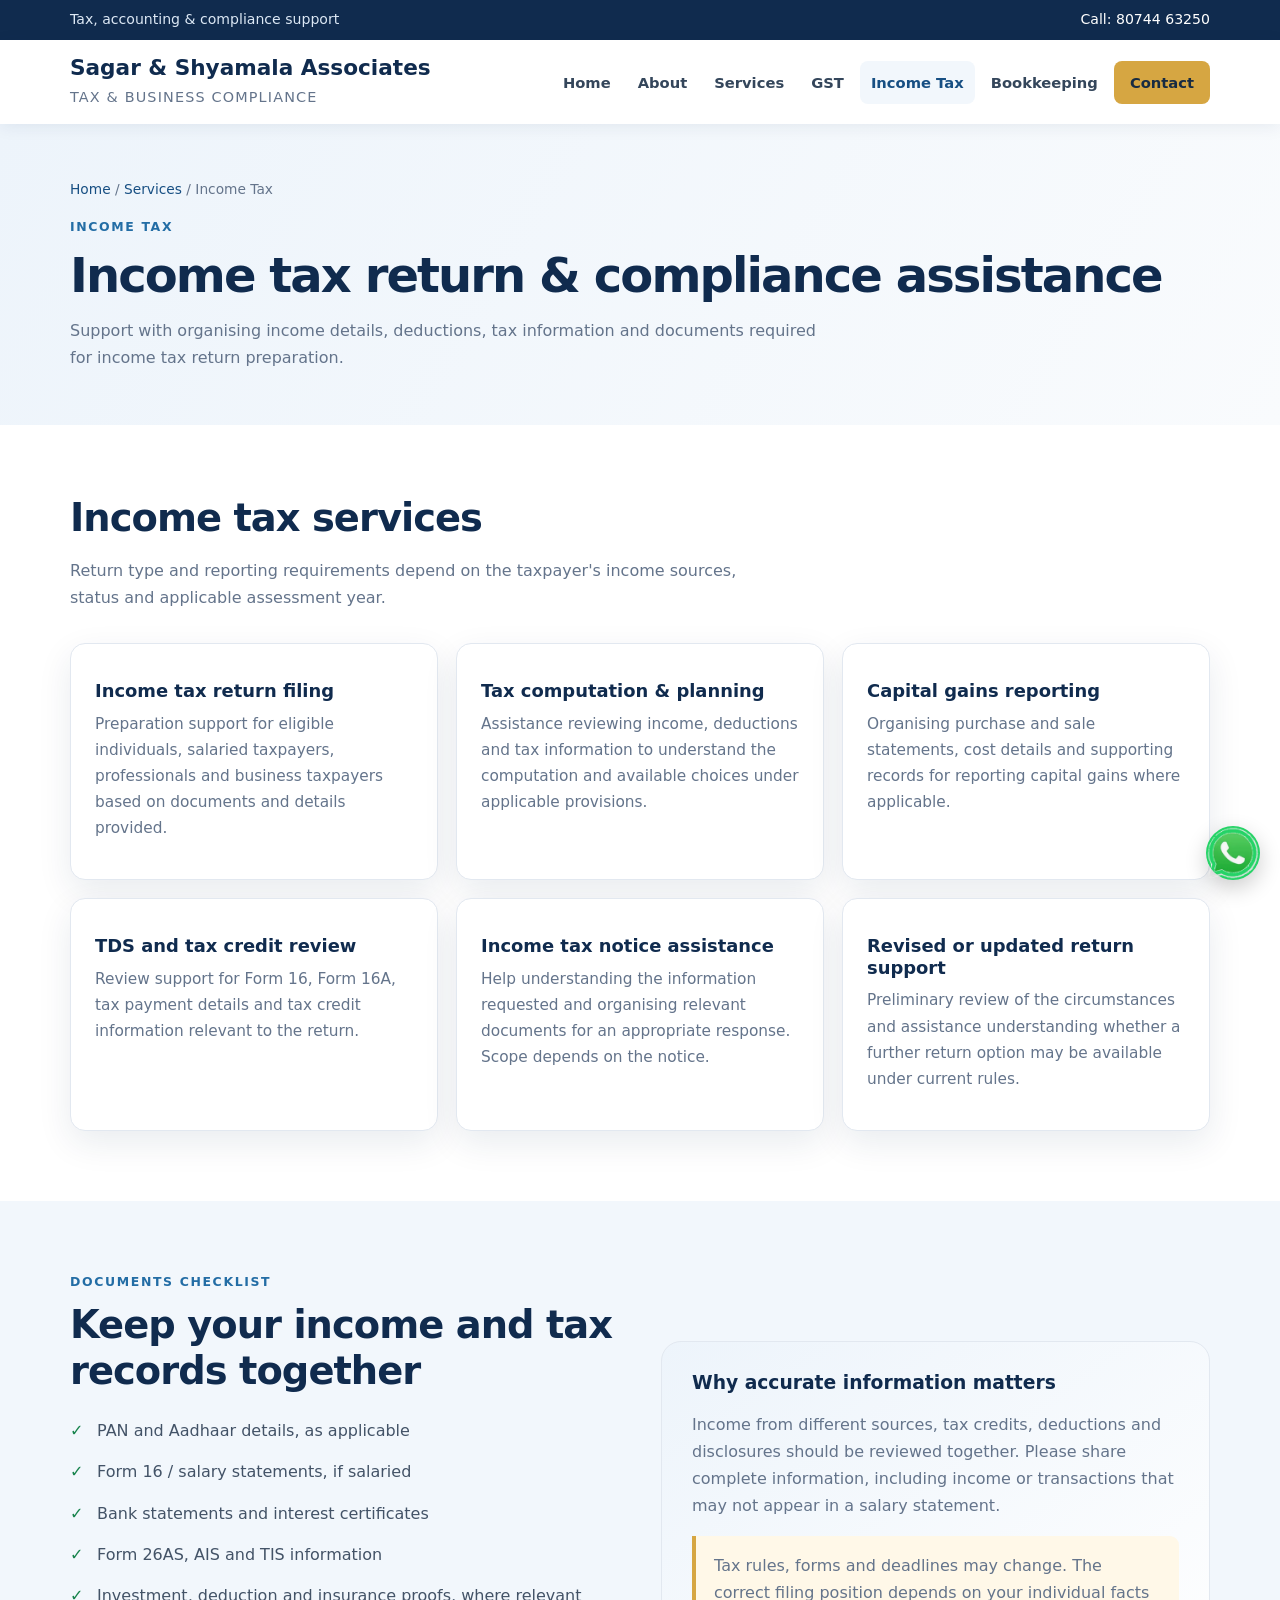
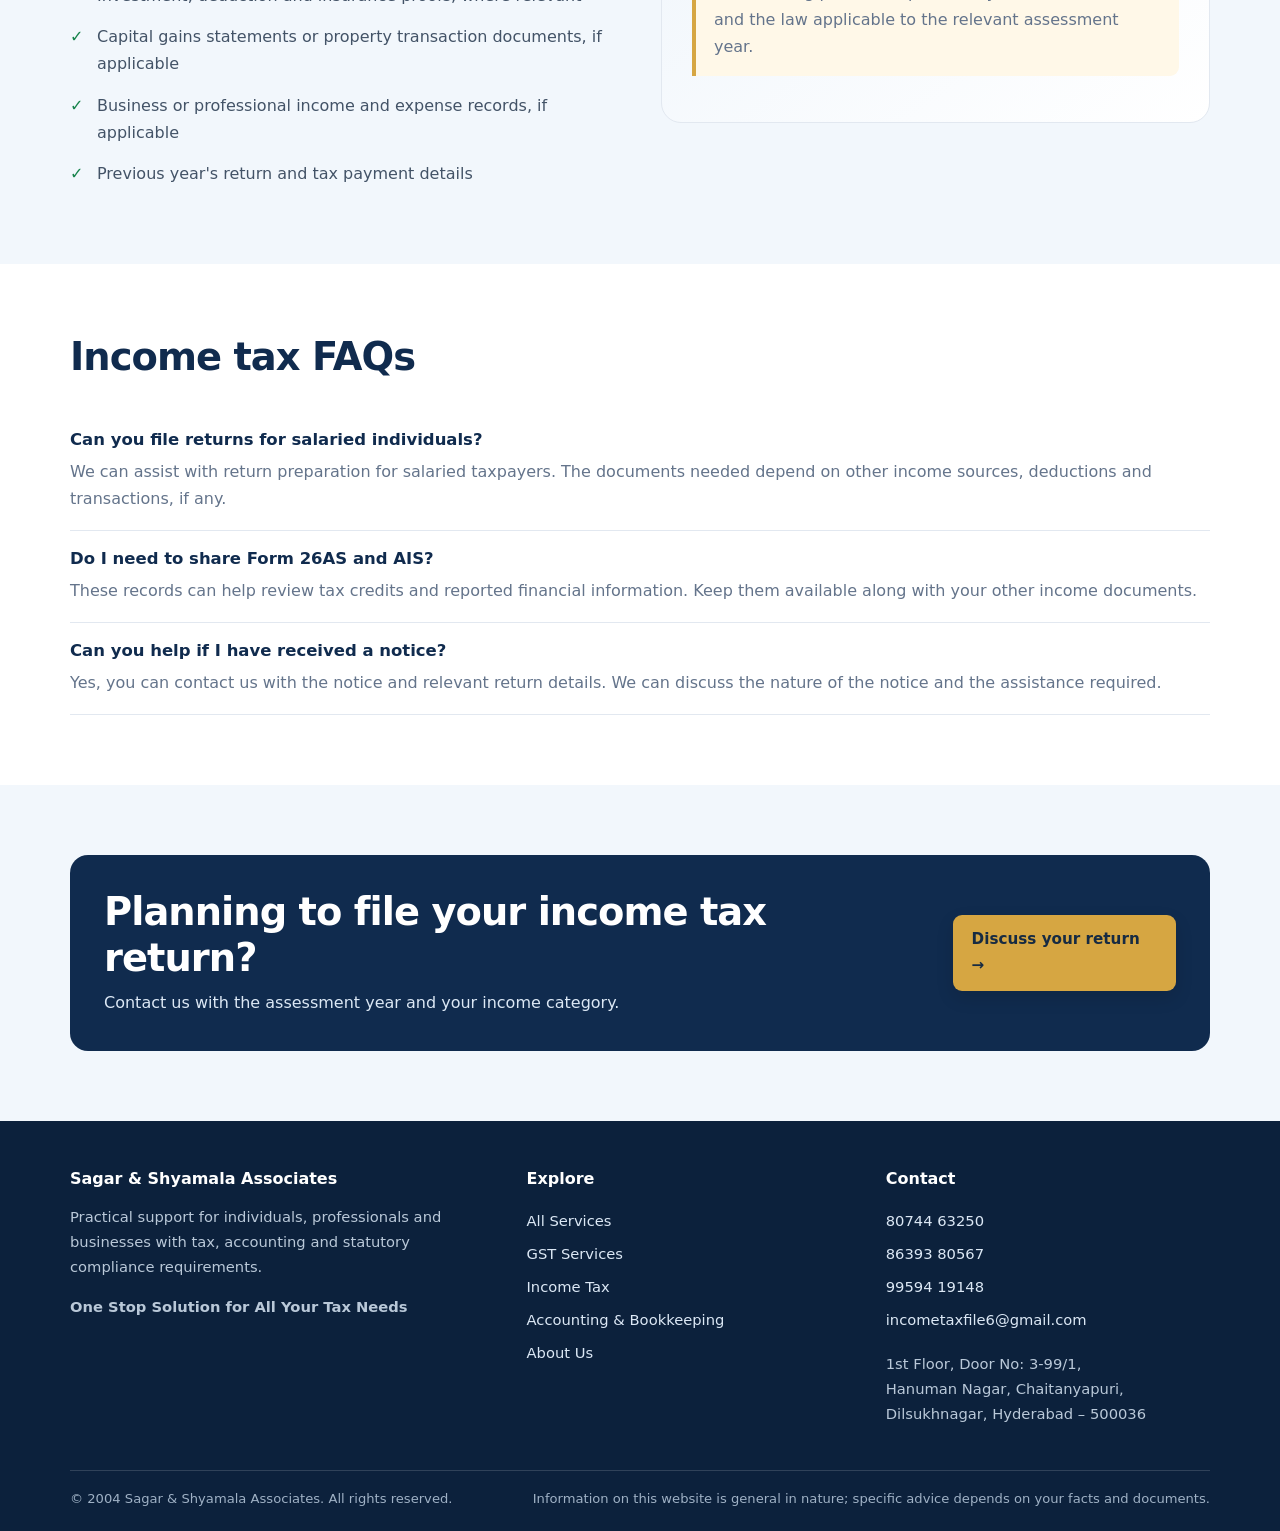
<file: income-tax.html>
<!doctype html>
<html lang="en">
<head>
<meta charset="utf-8">
<meta name="viewport" content="width=device-width, initial-scale=1">
<title>Income Tax | Sagar &amp; Shyamala Associates</title>
<meta name="description" content="Income Tax information and support from Sagar & Shyamala Associates, Hyderabad. Contact the firm to discuss your requirement.">
<meta name="theme-color" content="#102b4e">
<link rel="stylesheet" href="assets/css/style.css">
<link rel="icon" href="data:image/svg+xml,%3Csvg xmlns='http://www.w3.org/2000/svg' viewBox='0 0 64 64'%3E%3Crect width='64' height='64' rx='14' fill='%23102b4e'/%3E%3Ctext x='50%25' y='55%25' font-size='19' text-anchor='middle' fill='white' font-family='Arial' font-weight='bold'%3ESSA%3C/text%3E%3C/svg%3E">
</head>
<body>
<div class="topbar"><div class="container topbar-inner"><span>Tax, accounting &amp; compliance support</span><span><a href="tel:+918074463250">Call: 80744 63250</a> </span></div></div>
<header class="site-header"><div class="container header-inner">
<a class="brand" href="index.html" aria-label="Sagar and Shyamala Associates home"><span><strong>Sagar &amp; Shyamala Associates</strong><small>Tax &amp; Business Compliance</small></span></a>
<button class="menu-toggle" type="button" aria-expanded="false" aria-controls="main-nav">Menu ☰</button>
<nav class="nav" id="main-nav" aria-label="Main navigation"><a href="index.html">Home</a><a href="about.html">About</a><a href="services.html">Services</a><a href="gst-services.html">GST</a><a href="income-tax.html">Income Tax</a><a href="bookkeeping.html">Bookkeeping</a><a href="contact.html" class="nav-cta">Contact</a></nav>
</div></header>
<main><section class="page-hero"><div class="container"><div class="breadcrumbs"><a href="index.html">Home</a> / <a href="services.html">Services</a> / Income Tax</div><div class="kicker">Income tax</div><h1>Income tax return &amp; compliance assistance</h1><p>Support with organising income details, deductions, tax information and documents required for income tax return preparation.</p></div></section>
<section class="section"><div class="container"><div class="section-head"><h2>Income tax services</h2><p>Return type and reporting requirements depend on the taxpayer's income sources, status and applicable assessment year.</p></div><div class="grid">
<div class="card"><h3>Income tax return filing</h3><p>Preparation support for eligible individuals, salaried taxpayers, professionals and business taxpayers based on documents and details provided.</p></div>
<div class="card"><h3>Tax computation &amp; planning</h3><p>Assistance reviewing income, deductions and tax information to understand the computation and available choices under applicable provisions.</p></div>
<div class="card"><h3>Capital gains reporting</h3><p>Organising purchase and sale statements, cost details and supporting records for reporting capital gains where applicable.</p></div>
<div class="card"><h3>TDS and tax credit review</h3><p>Review support for Form 16, Form 16A, tax payment details and tax credit information relevant to the return.</p></div>
<div class="card"><h3>Income tax notice assistance</h3><p>Help understanding the information requested and organising relevant documents for an appropriate response. Scope depends on the notice.</p></div>
<div class="card"><h3>Revised or updated return support</h3><p>Preliminary review of the circumstances and assistance understanding whether a further return option may be available under current rules.</p></div>
</div></div></section>
<section class="section section-soft"><div class="container split"><div><div class="kicker">Documents checklist</div><h2>Keep your income and tax records together</h2><ul class="tick-list"><li>PAN and Aadhaar details, as applicable</li><li>Form 16 / salary statements, if salaried</li><li>Bank statements and interest certificates</li><li>Form 26AS, AIS and TIS information</li><li>Investment, deduction and insurance proofs, where relevant</li><li>Capital gains statements or property transaction documents, if applicable</li><li>Business or professional income and expense records, if applicable</li><li>Previous year's return and tax payment details</li></ul></div><div class="feature-box"><h3>Why accurate information matters</h3><p>Income from different sources, tax credits, deductions and disclosures should be reviewed together. Please share complete information, including income or transactions that may not appear in a salary statement.</p><p class="notice">Tax rules, forms and deadlines may change. The correct filing position depends on your individual facts and the law applicable to the relevant assessment year.</p></div></div></section>
<section class="section"><div class="container"><div class="section-head"><h2>Income tax FAQs</h2></div><div class="faq"><h3>Can you file returns for salaried individuals?</h3><p>We can assist with return preparation for salaried taxpayers. The documents needed depend on other income sources, deductions and transactions, if any.</p></div><div class="faq"><h3>Do I need to share Form 26AS and AIS?</h3><p>These records can help review tax credits and reported financial information. Keep them available along with your other income documents.</p></div><div class="faq"><h3>Can you help if I have received a notice?</h3><p>Yes, you can contact us with the notice and relevant return details. We can discuss the nature of the notice and the assistance required.</p></div></div></section>
<section class="section section-soft"><div class="container callout"><div><h2>Planning to file your income tax return?</h2><p>Contact us with the assessment year and your income category.</p></div><a class="btn" href="contact.html">Discuss your return →</a></div></section></main>
<footer class="site-footer"><div class="container">
<div class="footer-grid">
<div><h3>Sagar &amp; Shyamala Associates</h3><p>Practical support for individuals, professionals and businesses with tax, accounting and statutory compliance requirements.</p><p><strong>One Stop Solution for All Your Tax Needs</strong></p></div>
<div><h3>Explore</h3><ul><li><a href="services.html">All Services</a></li><li><a href="gst-services.html">GST Services</a></li><li><a href="income-tax.html">Income Tax</a></li><li><a href="bookkeeping.html">Accounting &amp; Bookkeeping</a></li><li><a href="about.html">About Us</a></li></ul></div>
<div><h3>Contact</h3><ul><li><a href="tel:+918074463250">80744 63250</a></li><li><a href="tel:+918639380567">86393 80567</a></li><li><a href="tel:+919959419148">99594 19148</a></li><li><a href="mailto:incometaxfile6@gmail.com">incometaxfile6@gmail.com</a></li></ul><p>1st Floor, Door No: 3-99/1,<br>Hanuman Nagar, Chaitanyapuri,<br>Dilsukhnagar, Hyderabad – 500036</p></div>
</div><div class="footer-bottom"><span>© <span id="year">2004</span> Sagar &amp; Shyamala Associates. All rights reserved.</span><span>Information on this website is general in nature; specific advice depends on your facts and documents.</span></div>
</div></footer>
<a class="whatsapp" href="https://wa.me/918074463250" target="_blank" rel="noopener" aria-label="Chat with us on WhatsApp">
<img src="assets/images/whatsapp-icon.png" alt="WhatsApp"></a>
<script src="assets/js/site.js" defer></script>
</body></html>
</file>
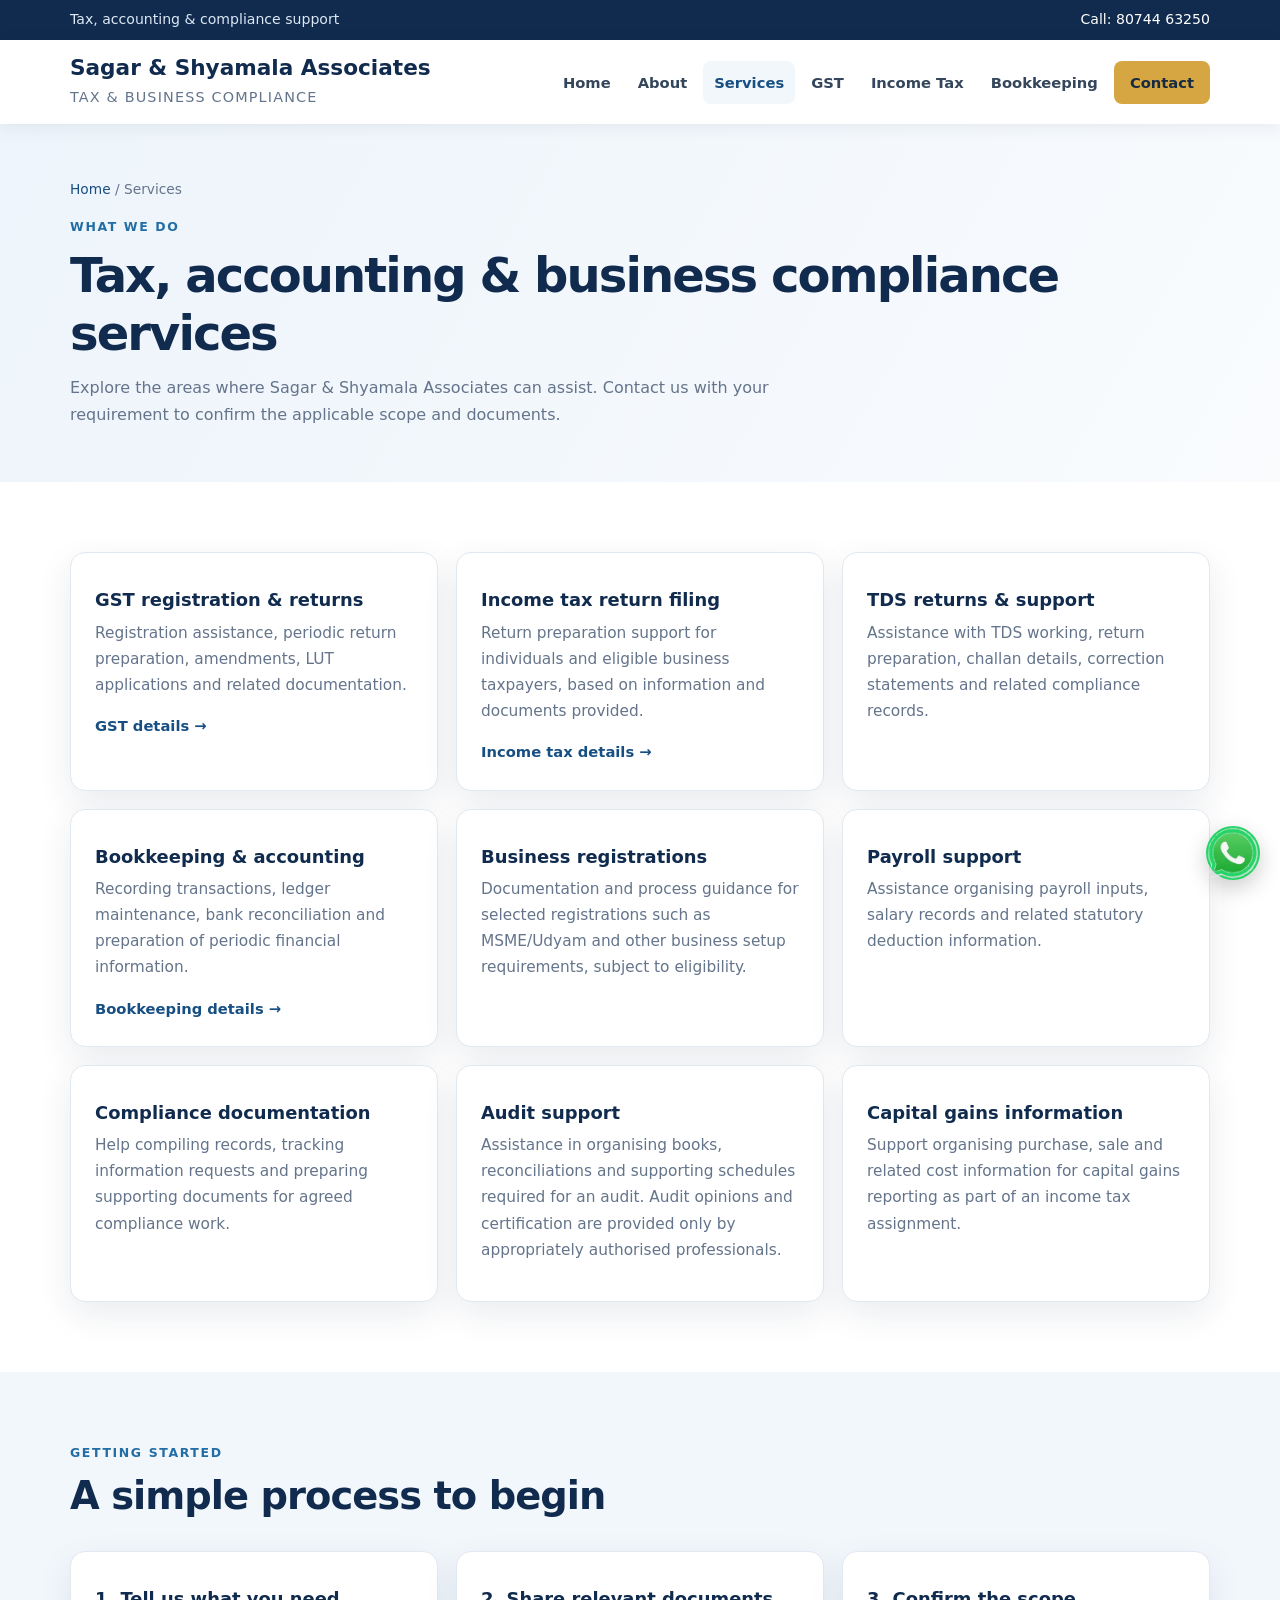
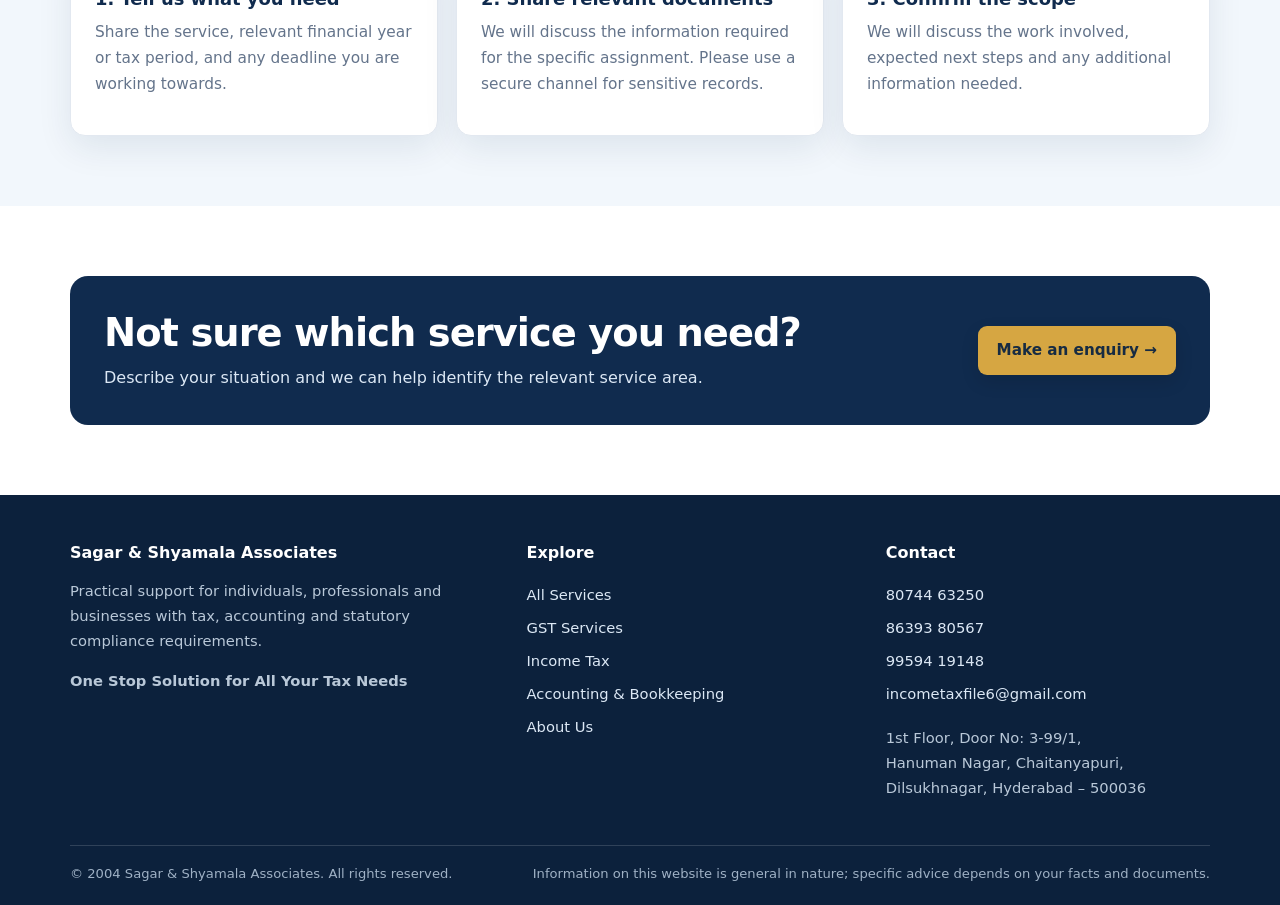
<file: services.html>
<!doctype html>
<html lang="en">
<head>
<meta charset="utf-8">
<meta name="viewport" content="width=device-width, initial-scale=1">
<title>Services | Sagar &amp; Shyamala Associates</title>
<meta name="description" content="Services information and support from Sagar & Shyamala Associates, Hyderabad. Contact the firm to discuss your requirement.">
<meta name="theme-color" content="#102b4e">
<link rel="stylesheet" href="assets/css/style.css">
<link rel="icon" href="data:image/svg+xml,%3Csvg xmlns='http://www.w3.org/2000/svg' viewBox='0 0 64 64'%3E%3Crect width='64' height='64' rx='14' fill='%23102b4e'/%3E%3Ctext x='50%25' y='55%25' font-size='19' text-anchor='middle' fill='white' font-family='Arial' font-weight='bold'%3ESSA%3C/text%3E%3C/svg%3E">
</head>
<body>
<div class="topbar"><div class="container topbar-inner"><span>Tax, accounting &amp; compliance support</span><span><a href="tel:+918074463250">Call: 80744 63250</a> </span></div></div>
<header class="site-header"><div class="container header-inner">
<a class="brand" href="index.html" aria-label="Sagar and Shyamala Associates home"><span><strong>Sagar &amp; Shyamala Associates</strong><small>Tax &amp; Business Compliance</small></span></a>
<button class="menu-toggle" type="button" aria-expanded="false" aria-controls="main-nav">Menu ☰</button>
<nav class="nav" id="main-nav" aria-label="Main navigation"><a href="index.html">Home</a><a href="about.html">About</a><a href="services.html">Services</a><a href="gst-services.html">GST</a><a href="income-tax.html">Income Tax</a><a href="bookkeeping.html">Bookkeeping</a><a href="contact.html" class="nav-cta">Contact</a></nav>
</div></header>
<main><section class="page-hero"><div class="container"><div class="breadcrumbs"><a href="index.html">Home</a> / Services</div><div class="kicker">What we do</div><h1>Tax, accounting &amp; business compliance services</h1><p>Explore the areas where Sagar &amp; Shyamala Associates can assist. Contact us with your requirement to confirm the applicable scope and documents.</p></div></section>
<section class="section"><div class="container"><div class="grid">
<div class="card"><h3>GST registration &amp; returns</h3><p>Registration assistance, periodic return preparation, amendments, LUT applications and related documentation.</p><a class="card-link" href="gst-services.html">GST details →</a></div>
<div class="card"><h3>Income tax return filing</h3><p>Return preparation support for individuals and eligible business taxpayers, based on information and documents provided.</p><a class="card-link" href="income-tax.html">Income tax details →</a></div>
<div class="card" id="tds"><h3>TDS returns &amp; support</h3><p>Assistance with TDS working, return preparation, challan details, correction statements and related compliance records.</p></div>
<div class="card"><h3>Bookkeeping &amp; accounting</h3><p>Recording transactions, ledger maintenance, bank reconciliation and preparation of periodic financial information.</p><a class="card-link" href="bookkeeping.html">Bookkeeping details →</a></div>
<div class="card" id="registrations"><h3>Business registrations</h3><p>Documentation and process guidance for selected registrations such as MSME/Udyam and other business setup requirements, subject to eligibility.</p></div>
<div class="card"><h3>Payroll support</h3><p>Assistance organising payroll inputs, salary records and related statutory deduction information.</p></div>
<div class="card" id="compliance"><h3>Compliance documentation</h3><p>Help compiling records, tracking information requests and preparing supporting documents for agreed compliance work.</p></div>
<div class="card"><h3>Audit support</h3><p>Assistance in organising books, reconciliations and supporting schedules required for an audit. Audit opinions and certification are provided only by appropriately authorised professionals.</p></div>
<div class="card"><h3>Capital gains information</h3><p>Support organising purchase, sale and related cost information for capital gains reporting as part of an income tax assignment.</p></div>
</div></div></section>
<section class="section section-soft"><div class="container"><div class="section-head"><div class="kicker">Getting started</div><h2>A simple process to begin</h2></div><div class="grid"><div class="card"><h3>1. Tell us what you need</h3><p>Share the service, relevant financial year or tax period, and any deadline you are working towards.</p></div><div class="card"><h3>2. Share relevant documents</h3><p>We will discuss the information required for the specific assignment. Please use a secure channel for sensitive records.</p></div><div class="card"><h3>3. Confirm the scope</h3><p>We will discuss the work involved, expected next steps and any additional information needed.</p></div></div></div></section>
<section class="section"><div class="container callout"><div><h2>Not sure which service you need?</h2><p>Describe your situation and we can help identify the relevant service area.</p></div><a class="btn" href="contact.html">Make an enquiry →</a></div></section></main>
<footer class="site-footer"><div class="container">
<div class="footer-grid">
<div><h3>Sagar &amp; Shyamala Associates</h3><p>Practical support for individuals, professionals and businesses with tax, accounting and statutory compliance requirements.</p><p><strong>One Stop Solution for All Your Tax Needs</strong></p></div>
<div><h3>Explore</h3><ul><li><a href="services.html">All Services</a></li><li><a href="gst-services.html">GST Services</a></li><li><a href="income-tax.html">Income Tax</a></li><li><a href="bookkeeping.html">Accounting &amp; Bookkeeping</a></li><li><a href="about.html">About Us</a></li></ul></div>
<div><h3>Contact</h3><ul><li><a href="tel:+918074463250">80744 63250</a></li><li><a href="tel:+918639380567">86393 80567</a></li><li><a href="tel:+919959419148">99594 19148</a></li><li><a href="mailto:incometaxfile6@gmail.com">incometaxfile6@gmail.com</a></li></ul><p>1st Floor, Door No: 3-99/1,<br>Hanuman Nagar, Chaitanyapuri,<br>Dilsukhnagar, Hyderabad – 500036</p></div>
</div><div class="footer-bottom"><span>© <span id="year">2004</span> Sagar &amp; Shyamala Associates. All rights reserved.</span><span>Information on this website is general in nature; specific advice depends on your facts and documents.</span></div>
</div></footer>
<a class="whatsapp" href="https://wa.me/918074463250" target="_blank" rel="noopener" aria-label="Chat with us on WhatsApp">
<img src="assets/images/whatsapp-icon.png" alt="WhatsApp"></a>
<script src="assets/js/site.js" defer></script>
</body></html>
</file>
<file: assets/css/style.css>
:root{--navy:#102b4e;--blue:#174f83;--blue2:#236da5;--gold:#d6a642;--ink:#263445;--muted:#64748b;--pale:#f2f7fc;--line:#e2e8f0;--white:#fff;--green:#16834b;--shadow:0 12px 35px rgba(16,43,78,.09)}
*{box-sizing:border-box}html{scroll-behavior:smooth}body{margin:0;font-family:Inter,ui-sans-serif,system-ui,-apple-system,"Segoe UI",Arial,sans-serif;color:var(--ink);line-height:1.7;background:#fff}a{color:var(--blue);text-decoration:none}a:hover{color:var(--blue2)}img{max-width:100%}.container{width:min(1140px,calc(100% - 40px));margin-inline:auto}.topbar{background:var(--navy);color:#dce8f5;font-size:.88rem}.topbar-inner{display:flex;justify-content:space-between;gap:15px;flex-wrap:wrap;padding:8px 0}.topbar a{color:#fff}.site-header{background:#fff;position:sticky;top:0;z-index:20;box-shadow:0 3px 16px rgba(16,43,78,.07)}.header-inner{display:flex;align-items:center;justify-content:space-between;gap:25px;padding:15px 0}.brand{display:flex;align-items:center;gap:12px;color:var(--navy);min-width:240px}.brand-mark{width:44px;height:44px;border-radius:12px;background:linear-gradient(135deg,var(--navy),var(--blue2));color:#fff;display:grid;place-items:center;font-weight:800;letter-spacing:-1px}.brand strong{display:block;font-size:1.35rem;line-height:1.2}.brand small{display:block;color:var(--muted);font-size:.90rem;letter-spacing:.08em;text-transform:uppercase;margin-top:4px}.nav{display:flex;align-items:center;gap:5px;flex-wrap:wrap}.nav a{color:#34465b;padding:9px 11px;border-radius:8px;font-size:.92rem;font-weight:600}.nav a:hover,.nav a.active{background:var(--pale);color:var(--blue)}.nav .nav-cta{background:var(--gold);color:#172b42;padding-inline:16px}.nav .nav-cta:hover{background:#c8952f;color:#172b42}.menu-toggle{display:none;border:1px solid var(--line);background:#fff;color:var(--navy);border-radius:8px;padding:9px 12px;font-size:1rem}.hero{background:radial-gradient(circle at 85% 20%,rgba(214,166,66,.2),transparent 25%),linear-gradient(120deg,#102b4e,#174f83);color:#fff;padding:78px 0 72px;overflow:hidden}.hero-grid{display:grid;grid-template-columns:1.25fr .75fr;gap:50px;align-items:center}.eyebrow{display:inline-flex;align-items:center;gap:8px;color:#f3d99d;font-size:.8rem;font-weight:800;letter-spacing:.13em;text-transform:uppercase}.eyebrow:before{content:"";width:25px;height:2px;background:var(--gold)}h1,h2,h3{line-height:1.2;color:var(--navy);margin:0 0 16px}h1{font-size:clamp(2.2rem,5vw,3.65rem);letter-spacing:-.04em}.hero h1{color:#fff;max-width:720px}.hero p{color:#dce8f5;font-size:1.1rem;max-width:680px;margin:0 0 25px}.hero-panel{background:rgba(255,255,255,.09);border:1px solid rgba(255,255,255,.2);border-radius:20px;padding:27px;backdrop-filter:blur(5px)}.hero-panel h3{color:#fff;font-size:1.2rem}.hero-panel p{font-size:.96rem;margin-bottom:12px}.hero-list{padding:0;margin:15px 0 0;list-style:none}.hero-list li{padding:8px 0;color:#f4f7fb;border-bottom:1px solid rgba(255,255,255,.15)}.hero-list li:last-child{border:0}.hero-list li:before{content:"✓";color:#f3d99d;font-weight:900;margin-right:10px}.btn{display:inline-flex;align-items:center;justify-content:center;gap:8px;border:0;border-radius:9px;padding:12px 19px;font-weight:750;font-size:.95rem;background:var(--gold);color:#172b42;box-shadow:0 7px 18px rgba(0,0,0,.12)}.btn:hover{background:#e2b958;color:#172b42;transform:translateY(-1px)}.btn-outline{background:transparent;border:1px solid rgba(255,255,255,.55);color:#fff;box-shadow:none;margin-left:8px}.btn-outline:hover{background:rgba(255,255,255,.12);color:#fff}.btn-blue{background:var(--blue);color:#fff;box-shadow:none}.btn-blue:hover{background:var(--navy);color:#fff}.section{padding:70px 0}.section-soft{background:var(--pale)}.section-head{max-width:720px;margin-bottom:32px}.section-head.center{text-align:center;margin-inline:auto}.section-head p{color:var(--muted);margin:0}.kicker{font-size:.78rem;color:var(--blue2);font-weight:800;letter-spacing:.13em;text-transform:uppercase;margin-bottom:10px}.section h2{font-size:clamp(1.75rem,3vw,2.45rem);letter-spacing:-.025em}.grid{display:grid;grid-template-columns:repeat(3,1fr);gap:18px}.grid.two{grid-template-columns:repeat(2,1fr)}.card{background:#fff;border:1px solid var(--line);border-radius:15px;padding:24px;box-shadow:var(--shadow)}.card h3{font-size:1.12rem;margin:12px 0 9px}.card p{color:var(--muted);margin:0 0 14px;font-size:.96rem}.card-link{font-weight:750;font-size:.92rem}.icon-box{width:43px;height:43px;border-radius:12px;background:#eaf2fa;color:var(--blue);display:grid;place-items:center;font-size:1.25rem;font-weight:800}.tick-list{list-style:none;padding:0;margin:15px 0 0}.tick-list li{padding:7px 0 7px 27px;position:relative;color:#435367}.tick-list li:before{content:"✓";position:absolute;left:0;color:var(--green);font-weight:900}.split{display:grid;grid-template-columns:1fr 1fr;gap:42px;align-items:center}.feature-box{background:linear-gradient(145deg,#edf4fb,#fff);border:1px solid var(--line);border-radius:20px;padding:30px}.feature-box .stat{font-size:2rem;font-weight:850;color:var(--blue);line-height:1}.feature-box p{color:var(--muted)}.callout{background:var(--navy);color:#fff;border-radius:18px;padding:34px;display:flex;align-items:center;justify-content:space-between;gap:25px}.callout h2{color:#fff;margin-bottom:8px}.callout p{color:#dce8f5;margin:0}.page-hero{background:linear-gradient(120deg,#edf4fb,#f9fbfd);padding:54px 0}.page-hero h1{font-size:clamp(2rem,4vw,3rem);margin-bottom:12px}.page-hero p{max-width:760px;color:var(--muted);margin:0}.breadcrumbs{font-size:.86rem;color:var(--muted);margin-bottom:14px}.breadcrumbs a{color:var(--blue)}.content{max-width:850px}.content p{color:#536276}.content h2{font-size:1.55rem;margin-top:32px}.content h3{font-size:1.12rem;margin-top:22px}.notice{background:#fff8e8;border-left:4px solid var(--gold);padding:16px 18px;border-radius:0 9px 9px 0;color:#5c4b2b}.contact-grid{display:grid;grid-template-columns:.9fr 1.1fr;gap:25px}.contact-item{padding:17px 0;border-bottom:1px solid var(--line)}.contact-item:last-child{border:0}.contact-item strong{display:block;color:var(--navy);margin-bottom:4px}.contact-item span,.contact-item a{color:var(--muted)}.form-card label{display:block;font-weight:700;font-size:.9rem;color:var(--navy);margin:12px 0 6px}.form-card input,.form-card textarea,.form-card select{width:100%;padding:12px 13px;border:1px solid #cbd5e1;border-radius:8px;font:inherit;color:var(--ink);background:#fff}.form-card textarea{min-height:125px;resize:vertical}.form-card input:focus,.form-card textarea:focus,.form-card select:focus{outline:3px solid rgba(35,109,165,.15);border-color:var(--blue2)}.form-note{font-size:.83rem;color:var(--muted)}.faq{border-bottom:1px solid var(--line);padding:18px 0}.faq h3{font-size:1.03rem;margin:0 0 8px}.faq p{margin:0;color:var(--muted)}.site-footer{background:#0c213c;color:#d5e0ec;padding:48px 0 20px}.footer-grid{display:grid;grid-template-columns:1.3fr 1fr 1fr;gap:35px}.site-footer h3{color:#fff;font-size:1rem}.site-footer p,.site-footer li{color:#b9c8d8;font-size:.92rem}.site-footer ul{list-style:none;padding:0;margin:0}.site-footer li{padding:4px 0}.site-footer a{color:#dce8f5}.footer-bottom{border-top:1px solid rgba(255,255,255,.15);margin-top:30px;padding-top:17px;display:flex;justify-content:space-between;gap:15px;flex-wrap:wrap;font-size:.82rem;color:#9fb1c5}.whatsapp{position:fixed;right:20px;bottom:20px;width:54px;height:54px;border-radius:50%;background:#25D366;color:#fff;display:grid;place-items:center;box-shadow:0 8px 22px rgba(0,0,0,.2);z-index:30;transition:background .2s ease,transform .2s ease}
.whatsapp svg{width:30px;height:30px;display:block}
.whatsapp:hover{color:#fff;background:#1ebe5d;transform:scale(1.05)}.muted{color:var(--muted)}.spacer-top{margin-top:28px}.center{text-align:center}.small{font-size:.88rem}
@media(max-width:900px){.header-inner{align-items:flex-start}.menu-toggle{display:block;margin-left:auto}.nav{display:none;position:absolute;left:0;right:0;top:100%;background:#fff;padding:12px 20px 18px;box-shadow:0 12px 20px rgba(0,0,0,.1);flex-direction:column;align-items:stretch}.nav.open{display:flex}.nav a{padding:11px 12px}.hero-grid,.split,.contact-grid{grid-template-columns:1fr}.hero-grid{gap:28px}.hero{padding:58px 0}.grid{grid-template-columns:repeat(2,1fr)}.footer-grid{grid-template-columns:1fr 1fr}}
@media(max-width:600px){.container{width:min(100% - 30px,1140px)}.topbar-inner{font-size:.8rem}.brand{min-width:0}.brand strong{font-size:1.10rem}.brand small{font-size:.62rem}.brand-mark{width:39px;height:39px}.grid,.grid.two,.footer-grid{grid-template-columns:1fr}.section{padding:52px 0}.hero{padding:48px 0}.hero p{font-size:1rem}.btn-outline{margin:10px 0 0}.callout{align-items:flex-start;flex-direction:column;padding:26px}.page-hero{padding:40px 0}.card{padding:21px}}
@media(prefers-reduced-motion:reduce){html{scroll-behavior:auto}*,*:before,*:after{transition:none!important}}
</file>
